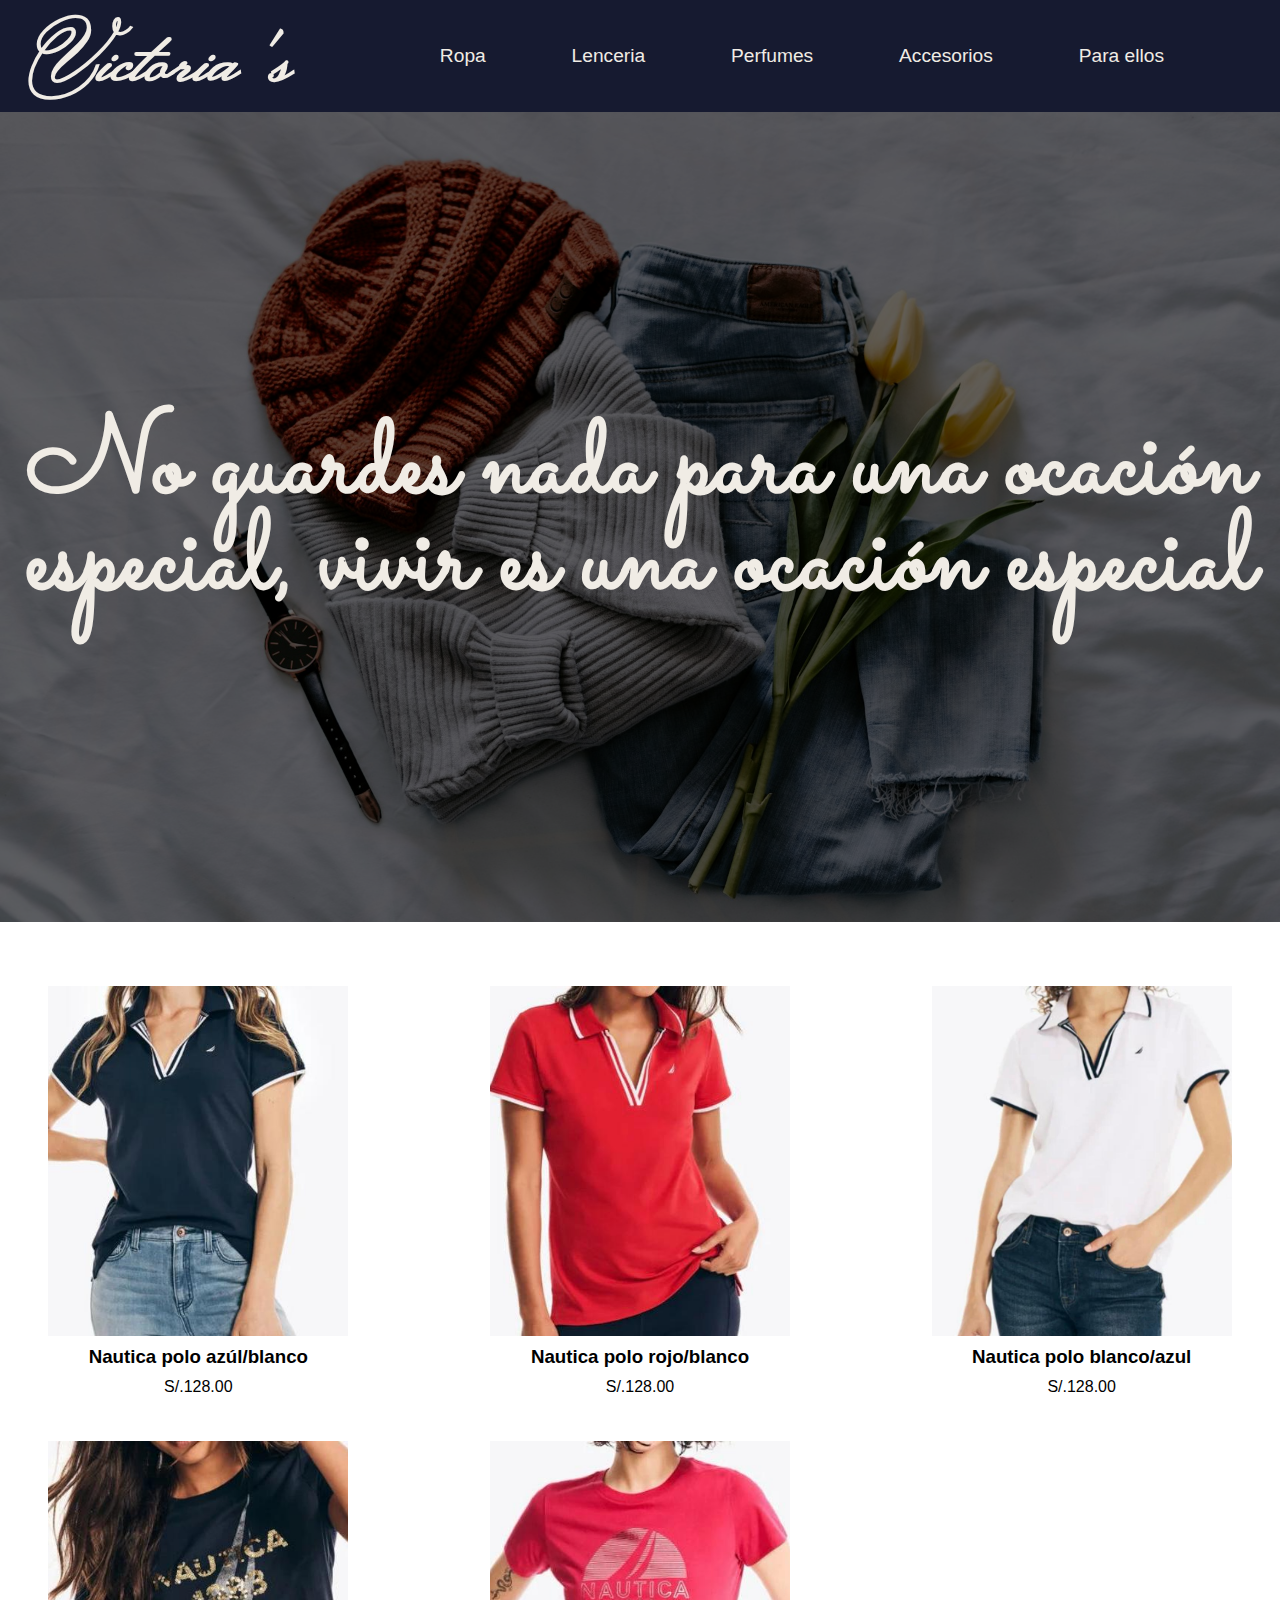
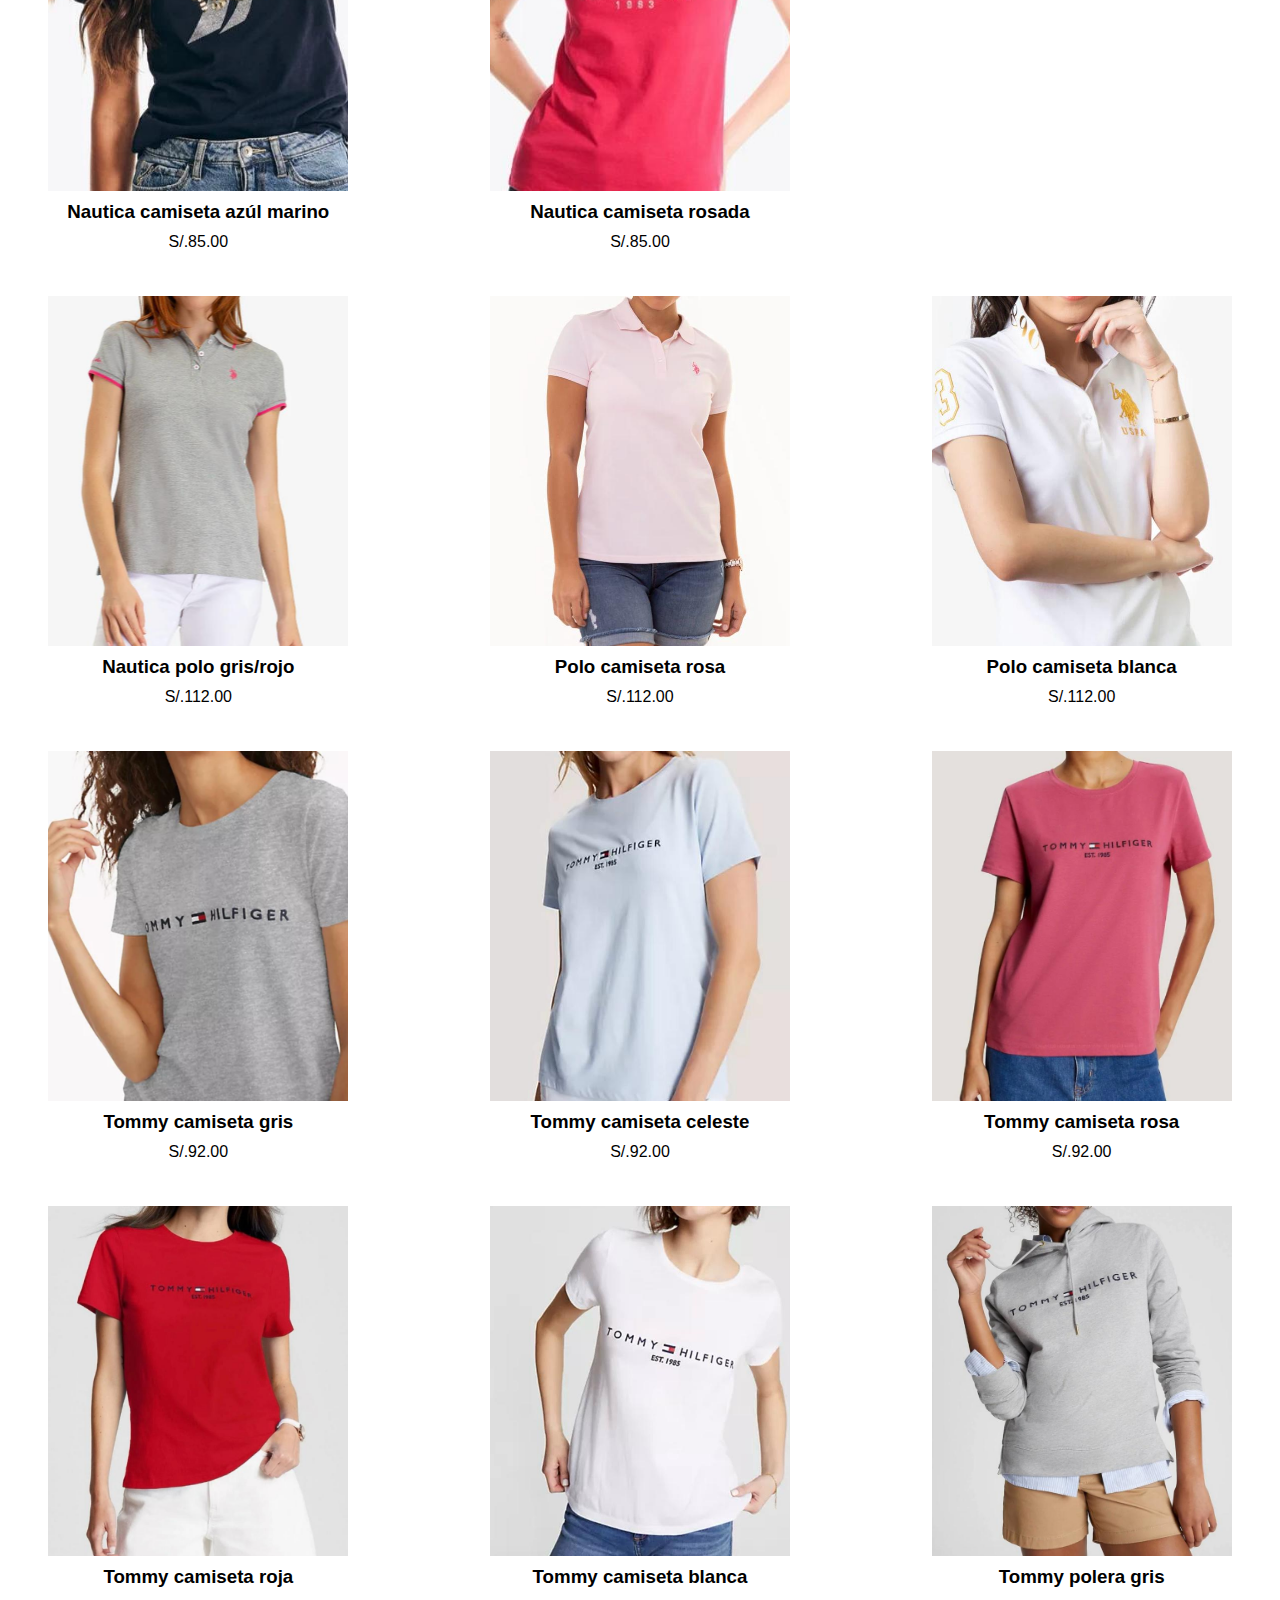
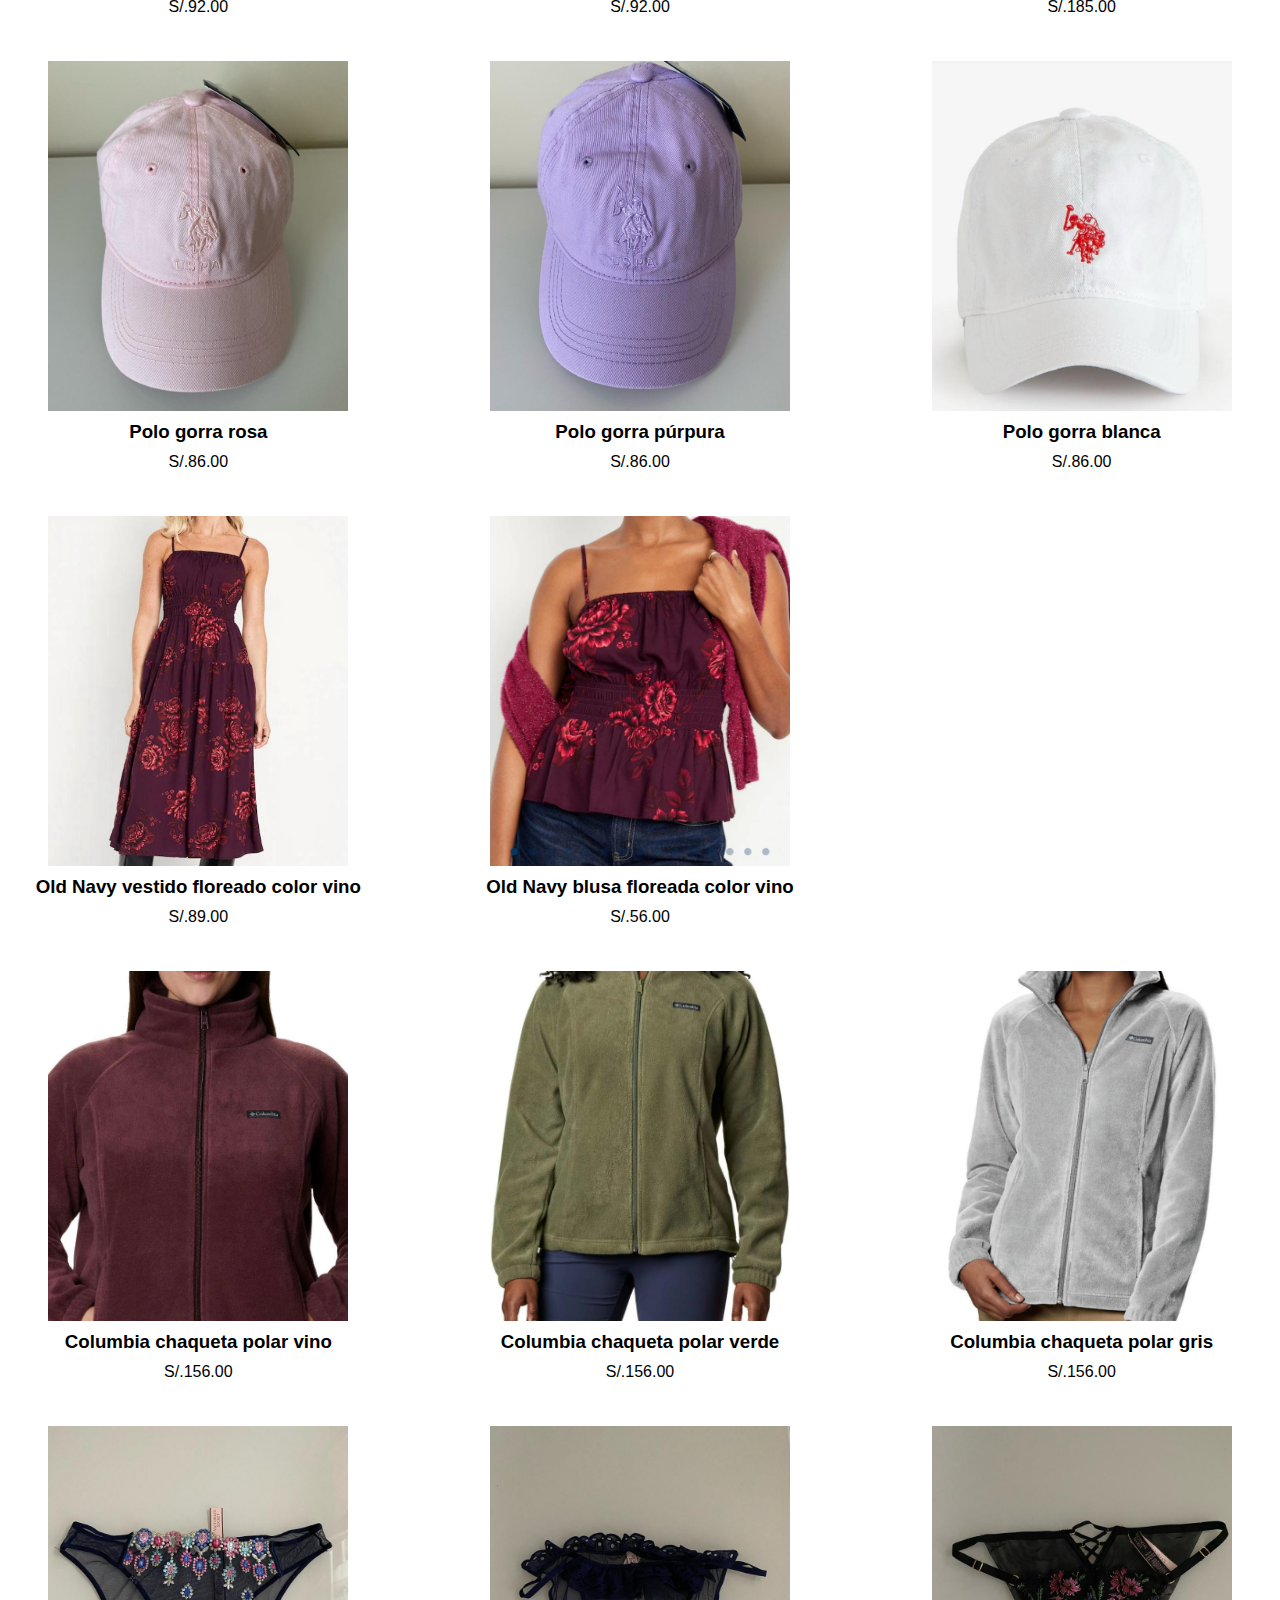
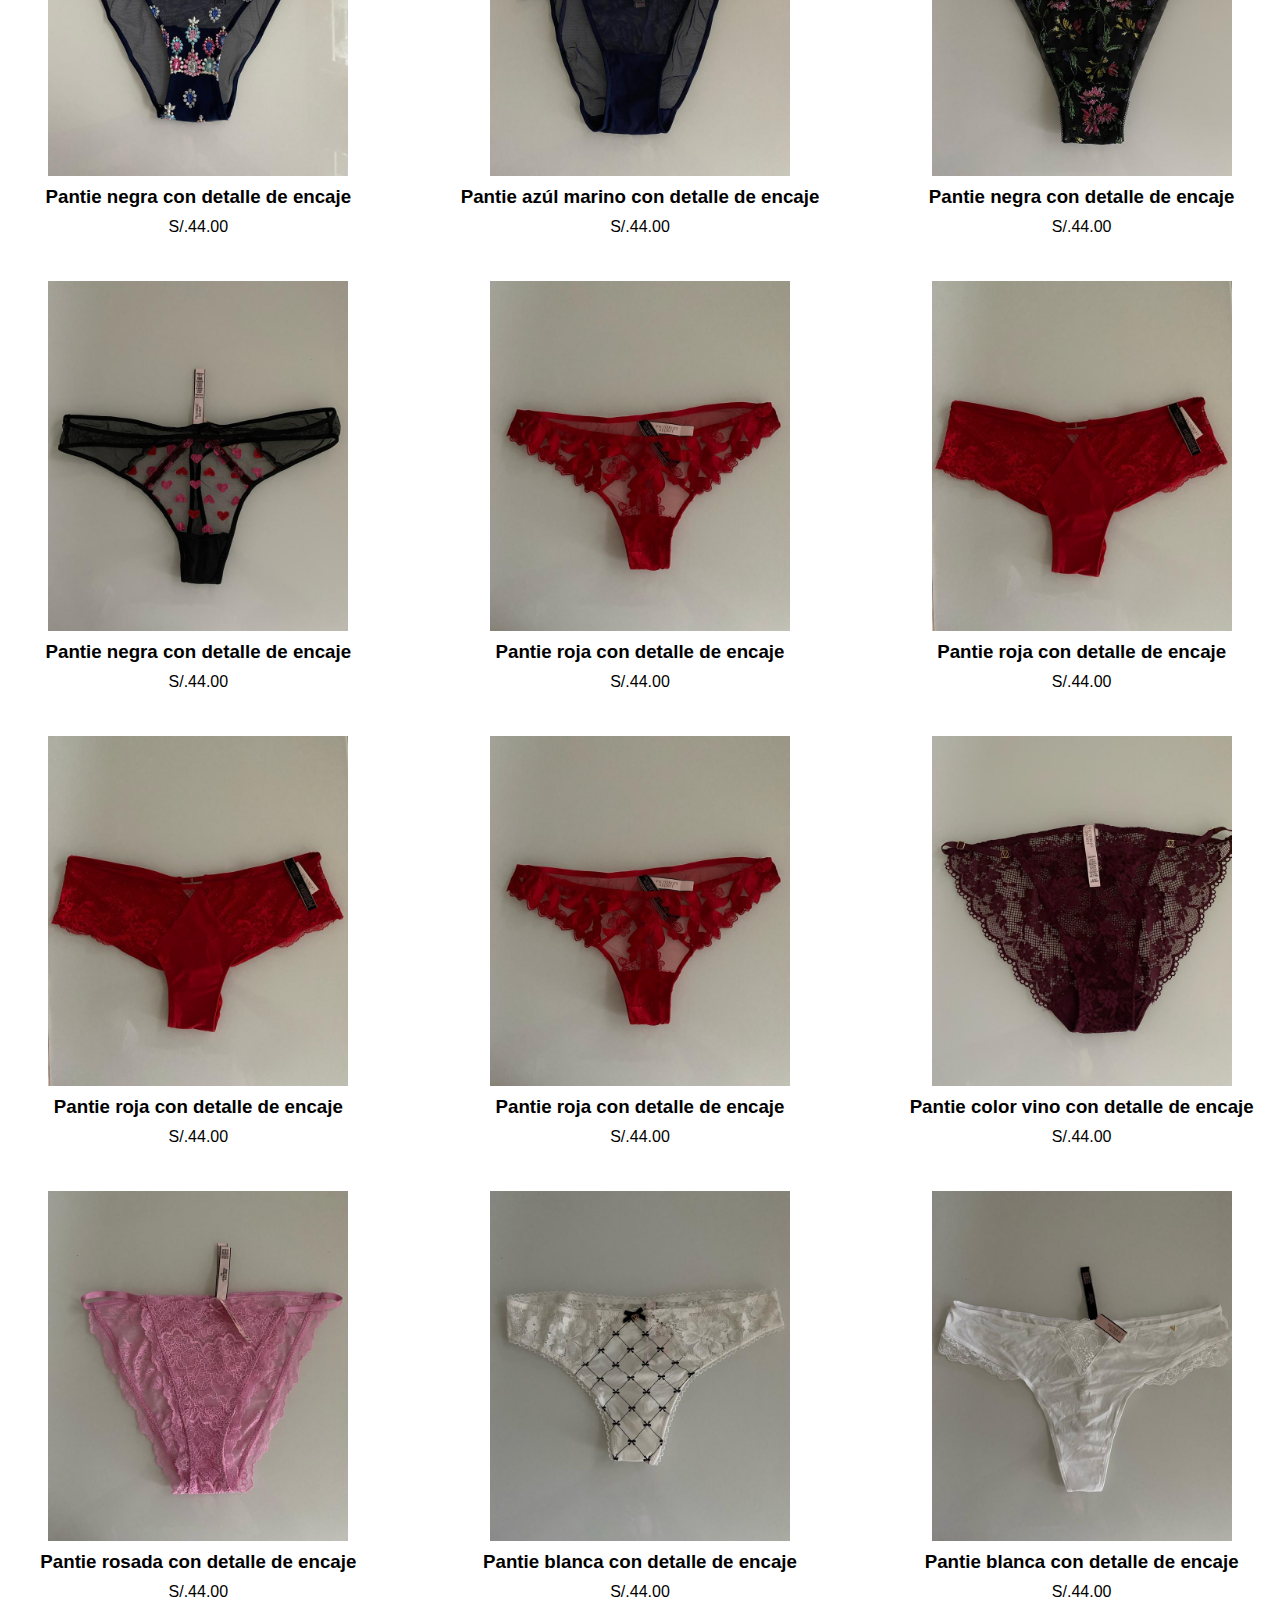
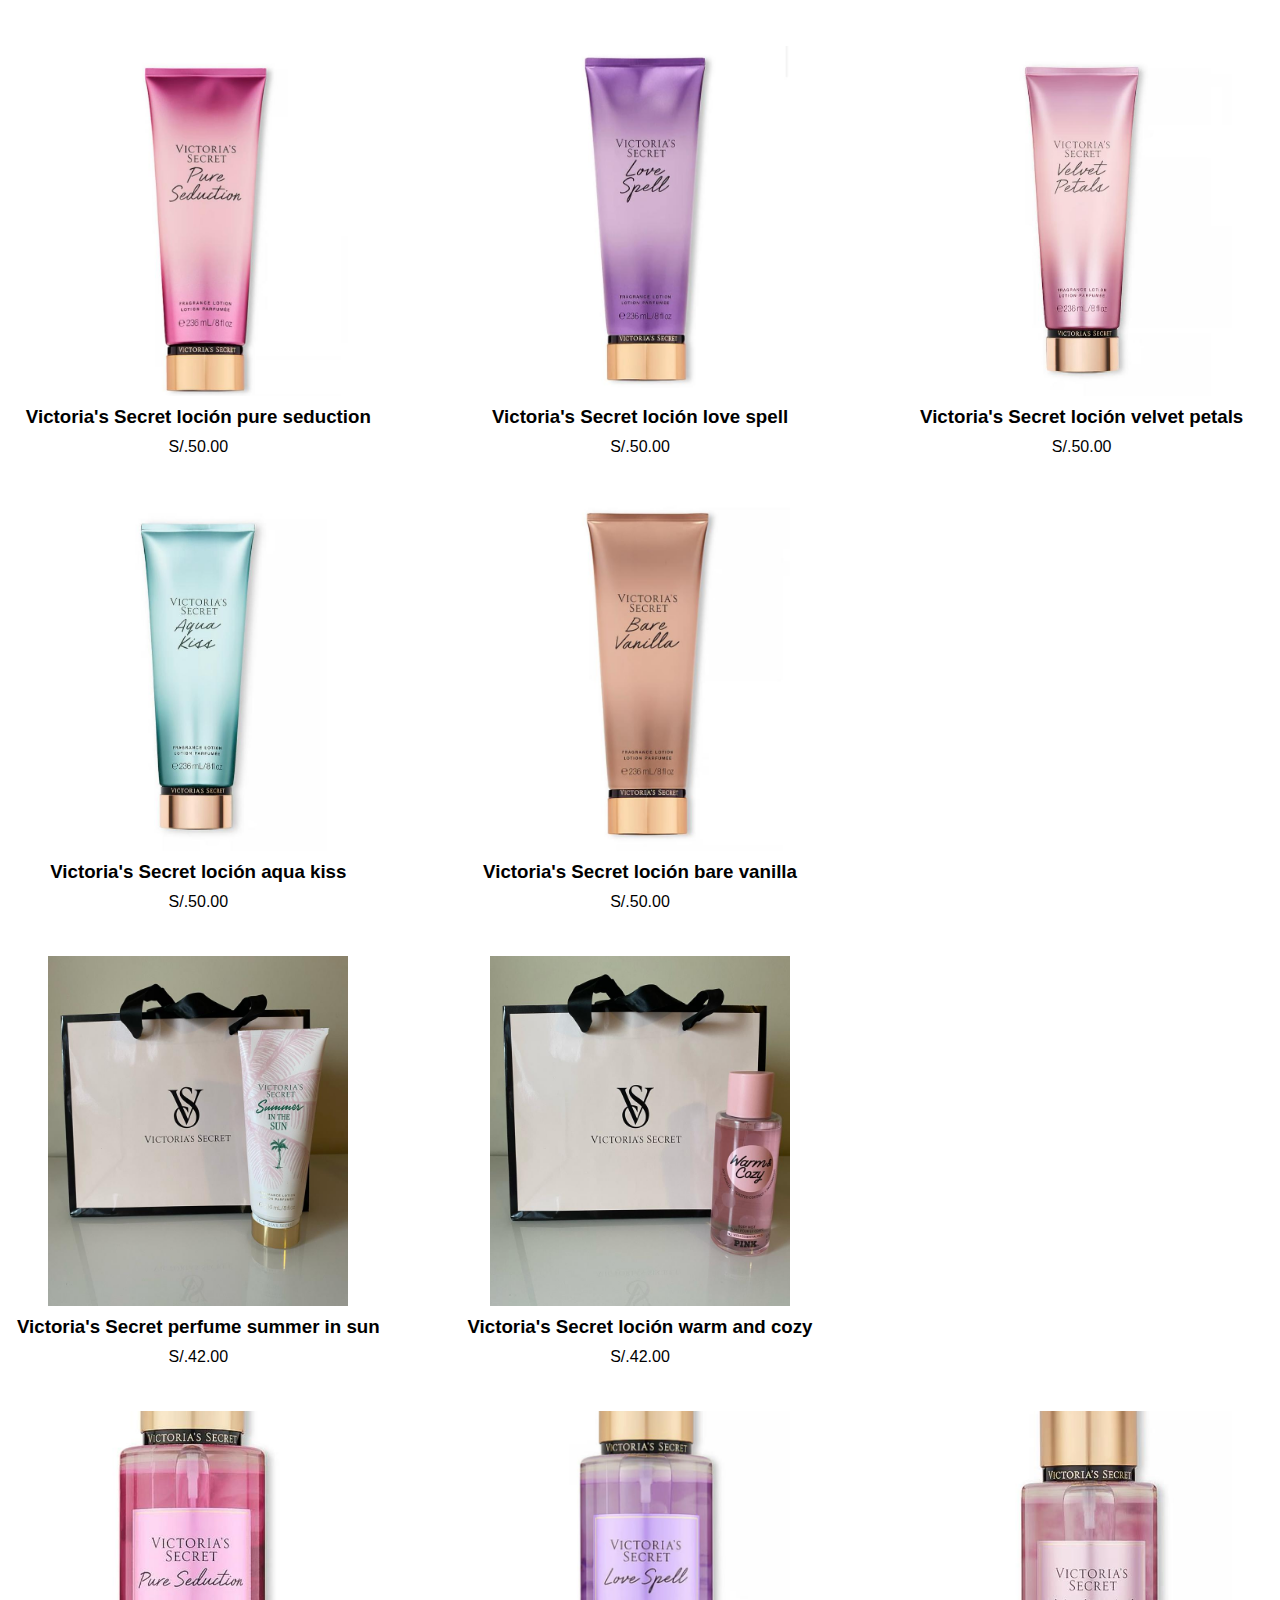
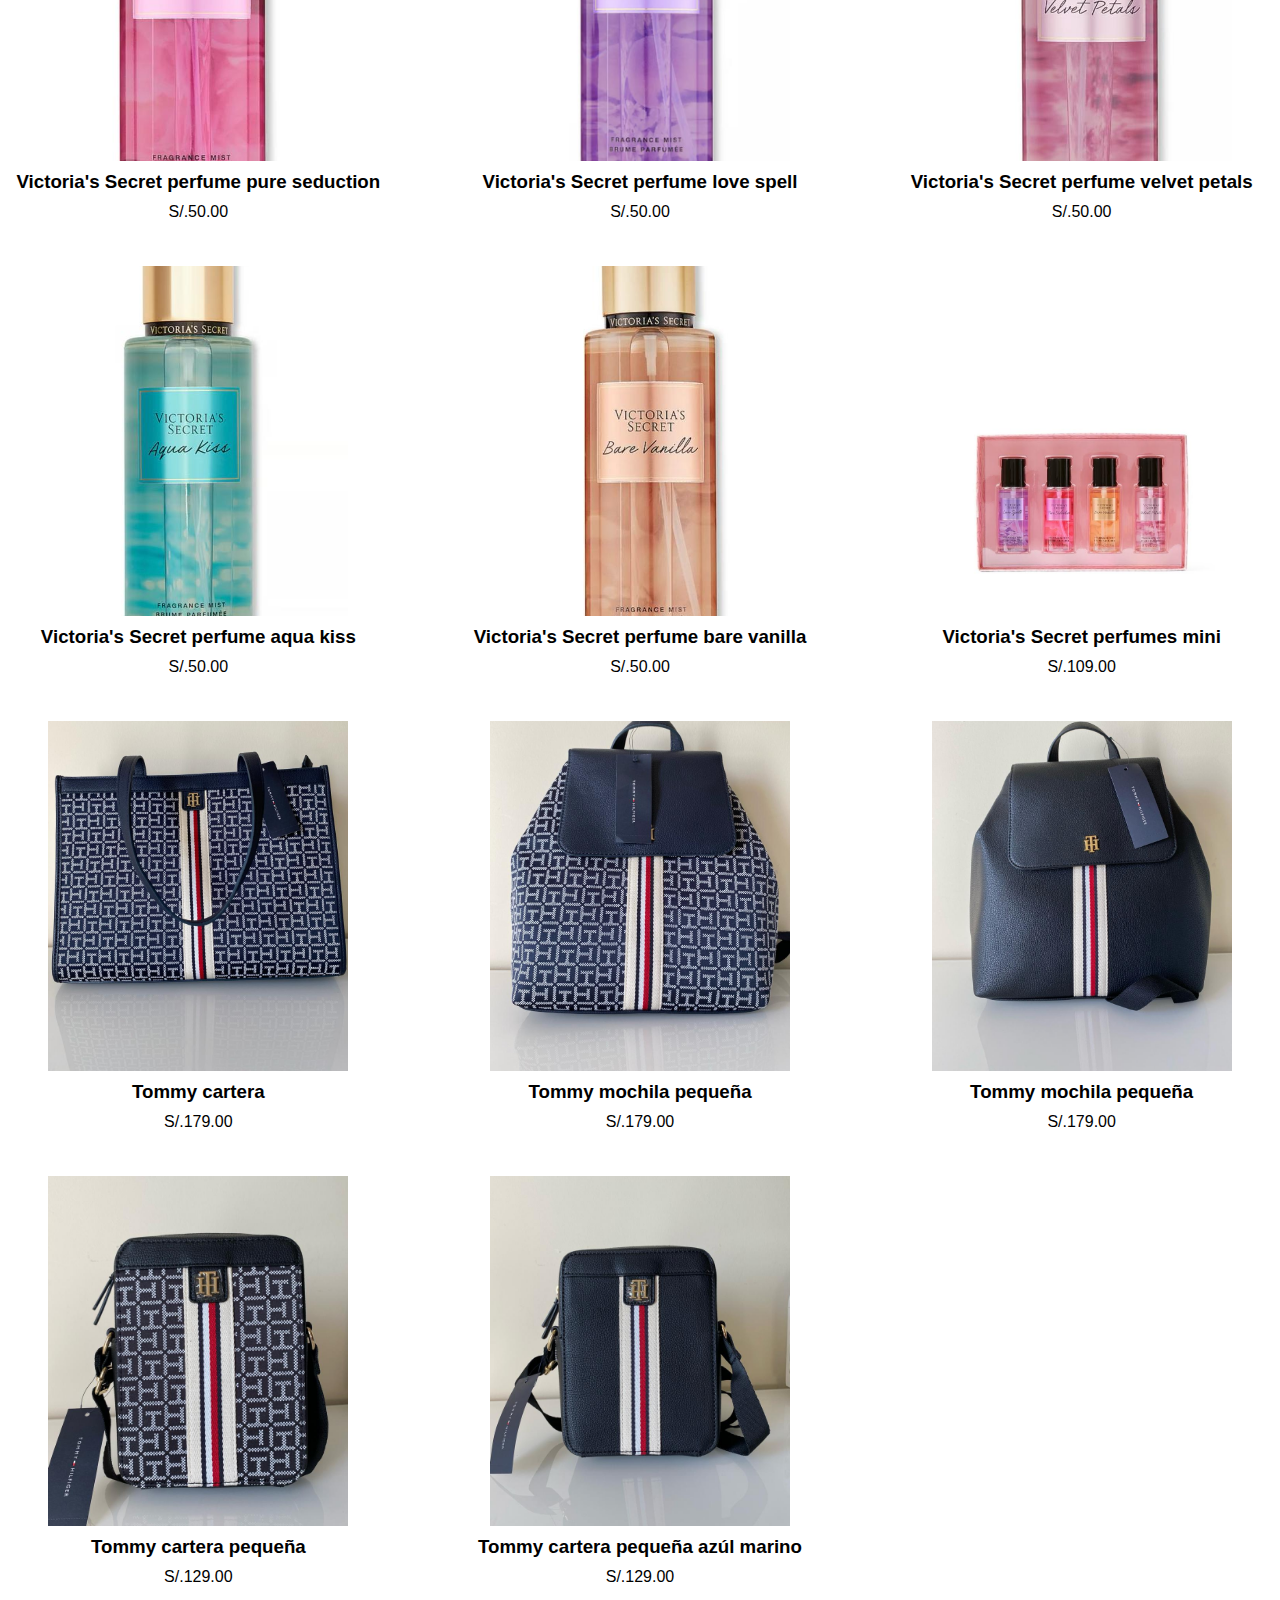
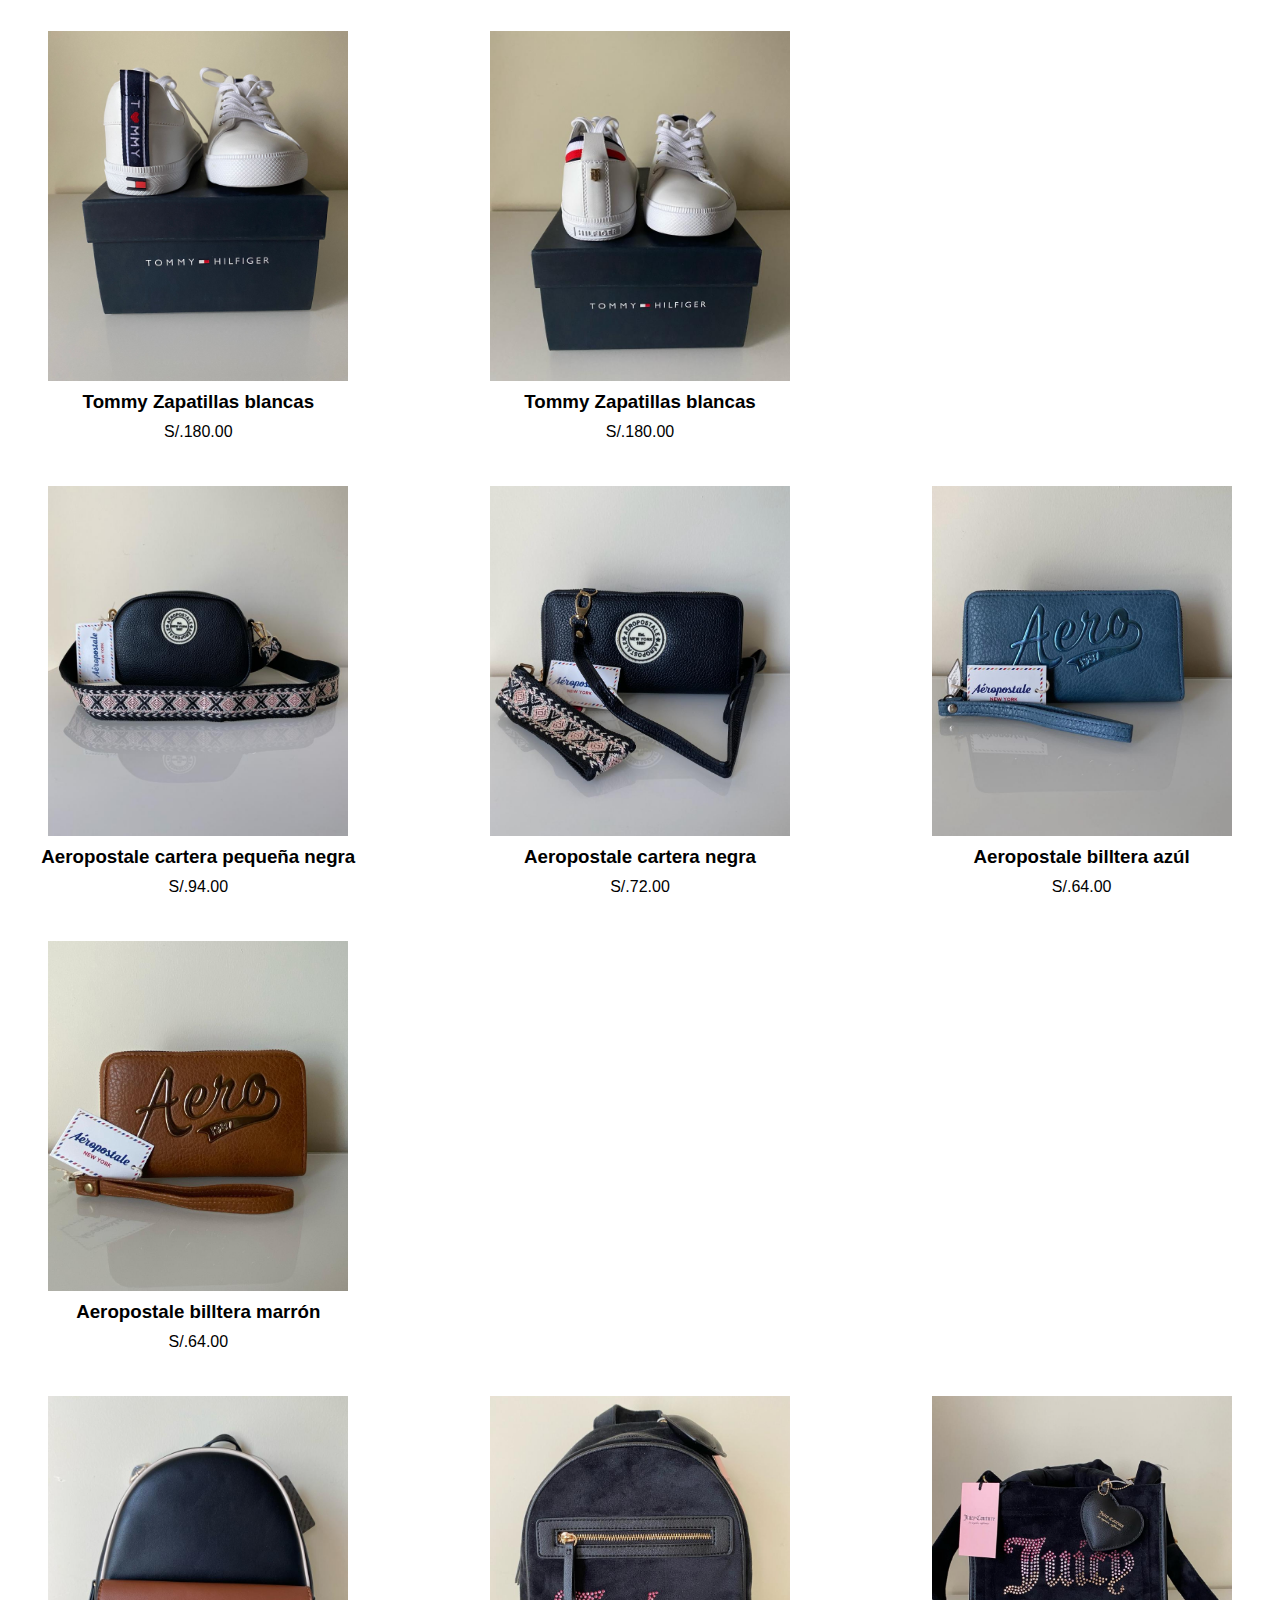
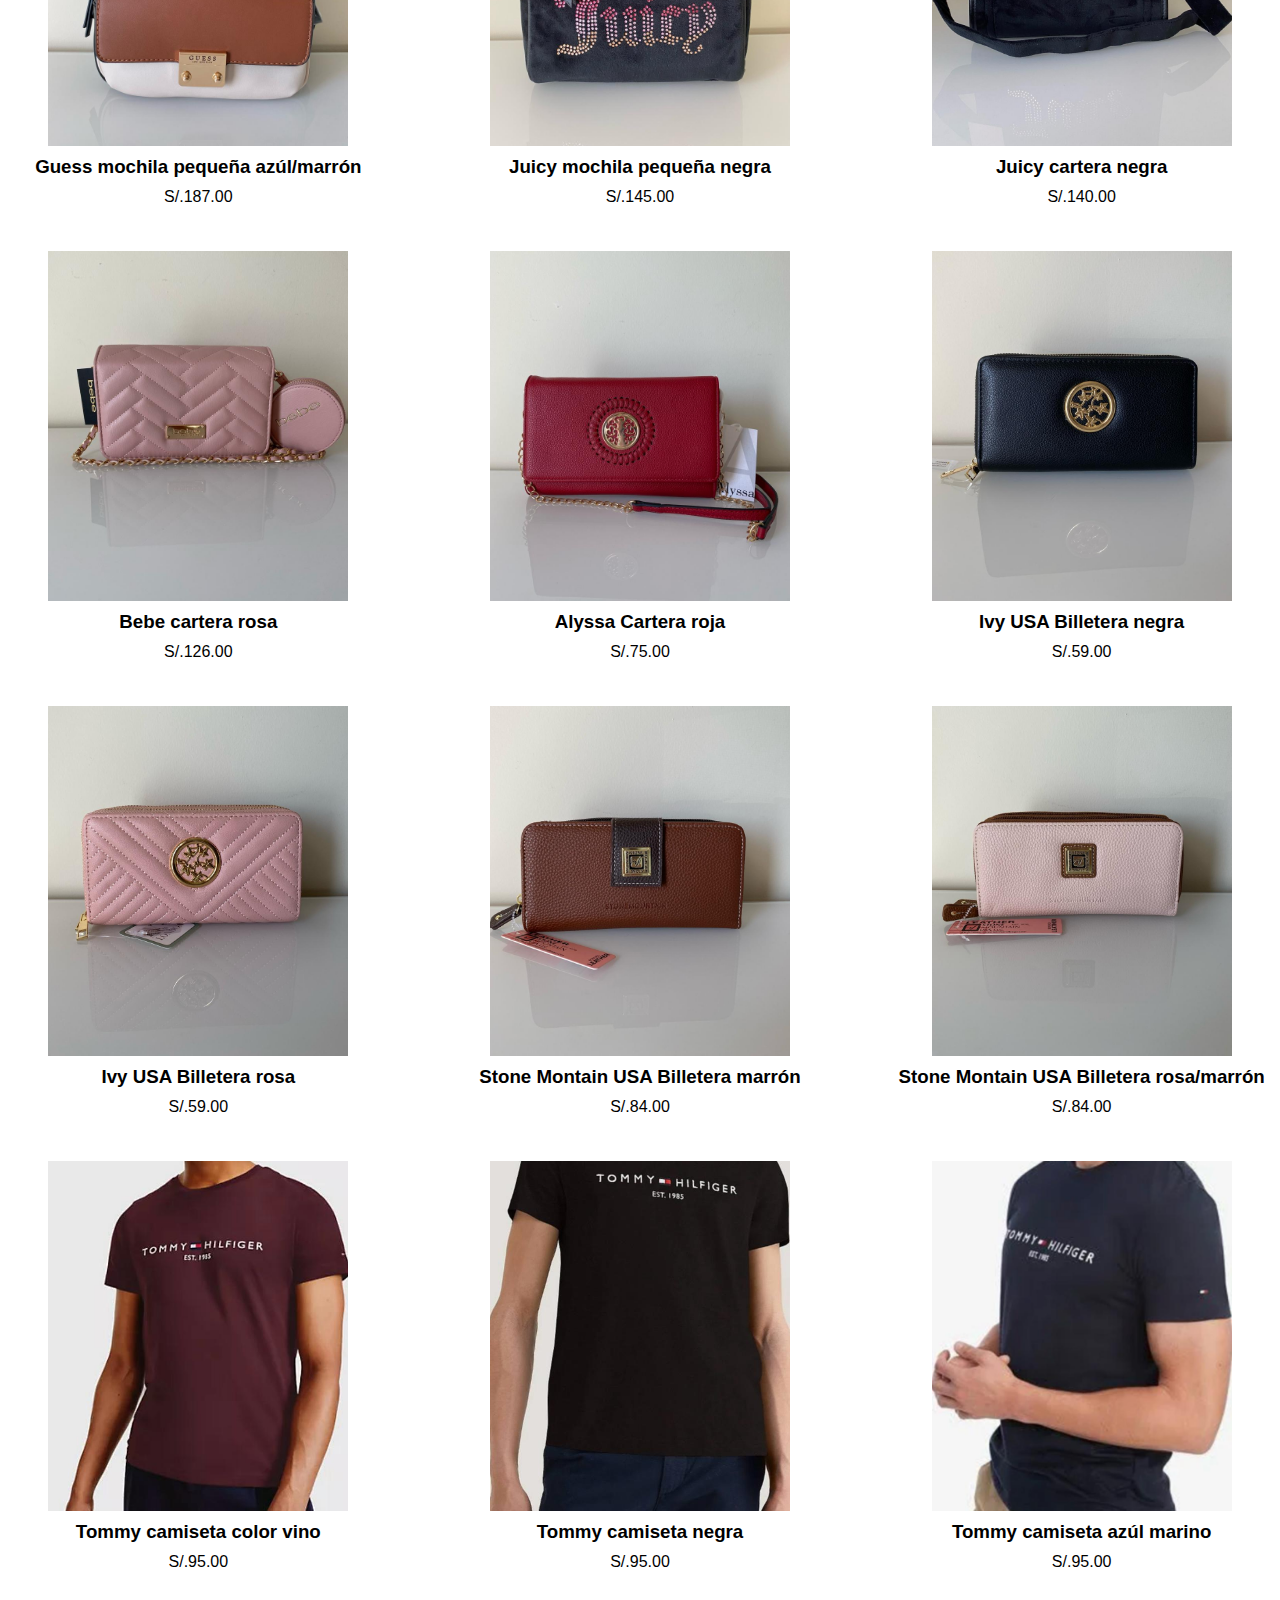
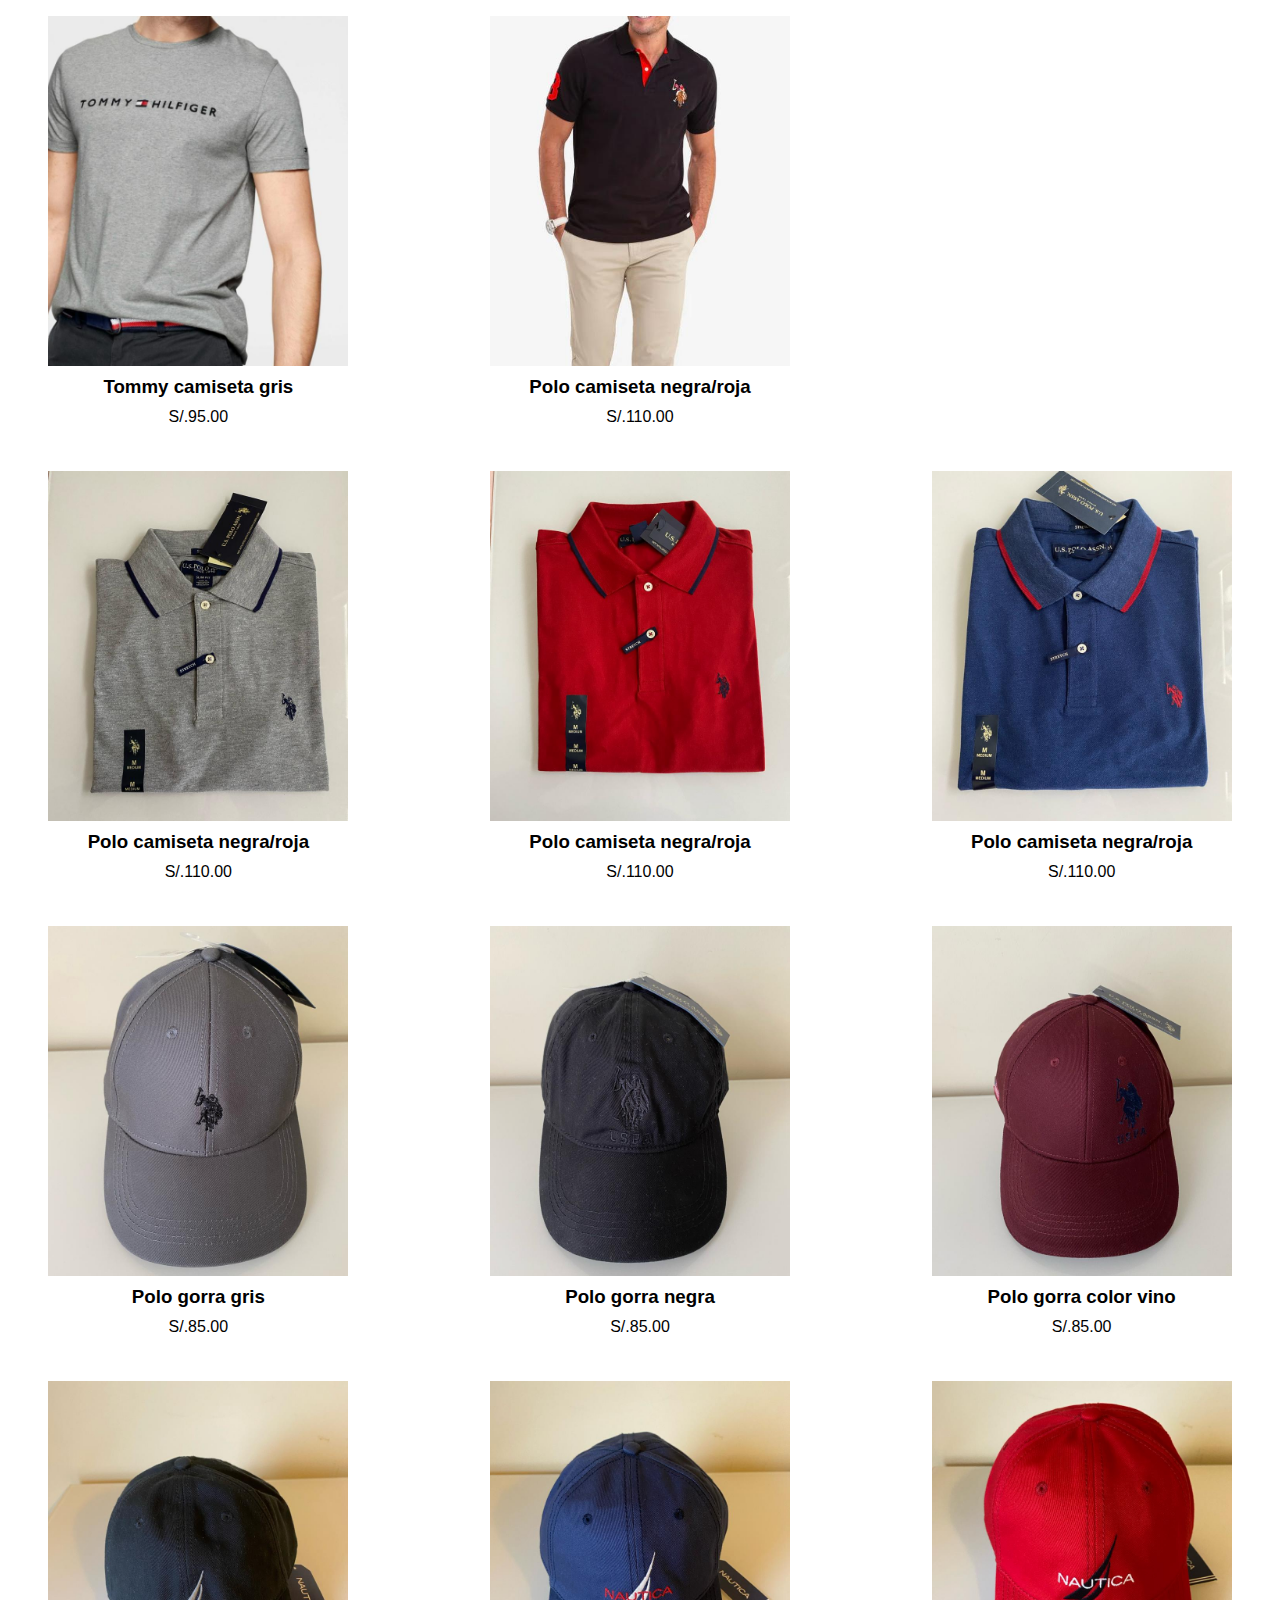
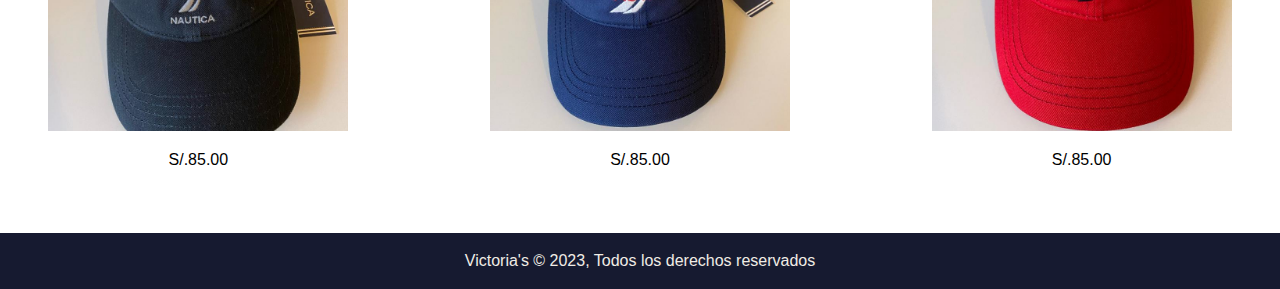
<file: index.html>
<!-- ropa -->
<!-- ropa interior -->
<!-- perfumes -->
<!-- accesorios -->
<!-- para ellos -->
<!DOCTYPE html>
<html lang="en">
<head>
    <meta charset="UTF-8">
    <meta name="viewport" content="width=device-width, initial-scale=1.0">
    <link rel="stylesheet" href="https://cdnjs.cloudflare.com/ajax/libs/font-awesome/4.7.0/css/font-awesome.min.css">
    <link rel="stylesheet" href="styles.css">
    <link rel="stylesheet" media="screen and (max-width: 768px)" href="mobile.css">
    <link rel="stylesheet" href="medium.css">
    <title>Victoria</title>
</head>
<body>
    <header>
        <nav class="nav-bar">
            <div class="nav-bar-logo">
                <h1 class="logo-text"><a href="index.html">Victoria's</a></h1>
            </div>
            <ul class="nav-bar-links" id="links">
                <li><a href="./ropa.html">Ropa</a></li>
                <li><a href="./ropa_interior.html">Lenceria</a></li>
                <li><a href="./perfumes.html">Perfumes</a></li>
                <li><a href="./accesorios.html">Accesorios</a></li>
                <li><a href="./para-ellos.html">Para ellos</a></li>
            </ul>
            <a href="javascript:void(0);" class="icon" onclick="myFunction()">
                <i class="fa fa-bars"></i>
            </a>
        </nav>
        
        <div class="hero hero-everything">
            <div class="content">            
                <h1 class="text-primary">No guardes nada para una ocación especial, vivir es una ocación especial</h1>
            </div>
        </div>
        <!-- <div class="hero-html">
            <h1 class="hero-text">This is my dummy text!</h1>
            <img class="hero-img" src="./img/everything.jpg" alt="">
        </div> -->
    </header>
    <div class="products">
        <div class="product-container">
            <img src="./img/nautica-blue-tshirt.jpeg" alt="">
            <h3 class="product-title">Nautica polo azúl/blanco</h3>
            <p class="product-price">S/.128.00</p>
        </div>
        <div class="product-container">
            <img src="./img/nautica-red-tshirt.jpeg" alt="">
            <h3 class="product-title">Nautica polo rojo/blanco</h3>
            <p class="product-price">S/.128.00</p>
        </div>
        <div class="product-container">
            <img src="./img/nautica-white-tshirt.jpeg" alt="">
            <h3 class="product-title">Nautica polo blanco/azul</h3>
            <p class="product-price">S/.128.00</p>
        </div>
        <div class="product-container">
            <img src="./img/nautica-darkblue-tshirt.jpeg" alt="">
            <h3 class="product-title">Nautica camiseta azúl marino</h3>
            <p class="product-price">S/.85.00</p>
        </div>
        <div class="product-container">
            <img src="./img/nautica-pink-tshirt.jpeg" alt="">
            <h3 class="product-title">Nautica camiseta rosada</h3>
            <p class="product-price">S/.85.00</p>
        </div>
        <div></div>
        <div class="product-container">
            <img src="./img/polo-gray-thsirt.jpeg" alt="">
            <h3 class="product-title">Nautica polo gris/rojo</h3>
            <p class="product-price">S/.112.00</p>
        </div>
        <div class="product-container">
            <img src="./img/polo-pink-thsirt.jpeg" alt="">
            <h3 class="product-title">Polo camiseta rosa</h3>
            <p class="product-price">S/.112.00</p>
        </div>
        <div class="product-container">
            <img src="./img/polo-white-thsirt.jpeg" alt="">
            <h3 class="product-title">Polo camiseta blanca</h3>
            <p class="product-price">S/.112.00</p>
        </div>
        <div class="product-container">
            <img src="./img/tommy-gray-tshirt.jpeg" alt="">
            <h3 class="product-title">Tommy camiseta gris</h3>
            <p class="product-price">S/.92.00</p>
        </div>
        <div class="product-container">
            <img src="./img/tommy-lightblue-tshirt.jpeg" alt="">
            <h3 class="product-title">Tommy camiseta celeste</h3>
            <p class="product-price">S/.92.00</p>
        </div>
        <div class="product-container">
            <img src="./img/tommy-pink-tshirt.jpeg" alt="">
            <h3 class="product-title">Tommy camiseta rosa</h3>
            <p class="product-price">S/.92.00</p>
        </div>
        <div class="product-container">
            <img src="./img/tommy-red-tshirt.jpeg" alt="">
            <h3 class="product-title">Tommy camiseta roja</h3>
            <p class="product-price">S/.92.00</p>
        </div>
        <div class="product-container">
            <img src="./img/tommy-white-tshirt.jpeg" alt="">
            <h3 class="product-title">Tommy camiseta blanca</h3>
            <p class="product-price">S/.92.00</p>
        </div>
        <div class="product-container">
            <img src="./img/tommy-gray-hoddie.jpeg" alt="">
            <h3 class="product-title">Tommy polera gris</h3>
            <p class="product-price">S/.185.00</p>
        </div>
        <div class="product-container">
            <img src="./img/polo-pink-hat.jpeg" alt="">
            <h3 class="product-title">Polo gorra rosa</h3>
            <p class="product-price">S/.86.00</p>
        </div>
        <div class="product-container">
            <img src="./img/polo-purple-hat.jpeg" alt="">
            <h3 class="product-title">Polo gorra púrpura</h3>
            <p class="product-price">S/.86.00</p>
        </div>
        <div class="product-container">
            <img src="./img/polo-white-hat.jpeg" alt="">
            <h3 class="product-title">Polo gorra blanca</h3>
            <p class="product-price">S/.86.00</p>
        </div>
        <div class="product-container">
            <img src="./img/oldnavy-red-dress.jpeg" alt="">
            <h3 class="product-title">Old Navy vestido floreado color vino</h3>
            <p class="product-price">S/.89.00</p>
        </div>
        <div class="product-container">
            <img src="./img/oldnavy-red-blouse.jpeg" alt="">
            <h3 class="product-title">Old Navy blusa floreada color vino</h3>
            <p class="product-price">S/.56.00</p>
        </div>
        <div></div>
        <div class="product-container">
            <img src="./img/columbia-bergendi-jacket.jpeg" alt="">
            <h3 class="product-title">Columbia chaqueta polar vino</h3>
            <p class="product-price">S/.156.00</p>
        </div>
        <div class="product-container">
            <img src="./img/columbia-green-jacket.jpeg" alt="">
            <h3 class="product-title">Columbia chaqueta polar verde</h3>
            <p class="product-price">S/.156.00</p>
        </div>
        <div class="product-container">
            <img src="./img/columbia-grey-jacket.jpeg" alt="">
            <h3 class="product-title">Columbia chaqueta polar gris</h3>
            <p class="product-price">S/.156.00</p>
        </div>
        <div class="product-container">
            <img src="./img/vs-black-pantie-IV.jpeg" alt="">
            <h3 class="product-title">Pantie negra con detalle de encaje</h3>
            <p class="product-price">S/.44.00</p>
        </div>
        <div class="product-container">
            <img src="./img/vs-black-pantie-I.jpeg" alt="">
            <h3 class="product-title">Pantie azúl marino con detalle de encaje</h3>
            <p class="product-price">S/.44.00</p>
        </div>
        <div class="product-container">
            <img src="./img/vs-black-pantie-II.jpeg" alt="">
            <h3 class="product-title">Pantie negra con detalle de encaje</h3>
            <p class="product-price">S/.44.00</p>
        </div>
        <div class="product-container">
            <img src="./img/vs-black-pantie-III.jpeg" alt="">
            <h3 class="product-title">Pantie negra con detalle de encaje</h3>
            <p class="product-price">S/.44.00</p>
        </div>
        <div class="product-container">
            <img src="./img/vs-red-pantie-I.jpeg" alt="">
            <h3 class="product-title">Pantie roja con detalle de encaje</h3>
            <p class="product-price">S/.44.00</p>
        </div>
        <div class="product-container">
            <img src="./img/vs-red-pantie-II.jpeg" alt="">
            <h3 class="product-title">Pantie roja con detalle de encaje</h3>
            <p class="product-price">S/.44.00</p>
        </div>
        <div class="product-container">
            <img src="./img/vs-red-pantie-III.jpeg" alt="">
            <h3 class="product-title">Pantie roja con detalle de encaje</h3>
            <p class="product-price">S/.44.00</p>
        </div>
        <div class="product-container">
            <img src="./img/vs-red-pantie-IV.jpeg" alt="">
            <h3 class="product-title">Pantie roja con detalle de encaje</h3>
            <p class="product-price">S/.44.00</p>
        </div>
        <div class="product-container">
            <img src="./img/vs-red-pantie-V.jpeg" alt="">
            <h3 class="product-title">Pantie color vino con detalle de encaje</h3>
            <p class="product-price">S/.44.00</p>
        </div>
        <div class="product-container">
            <img src="./img/vs-pink-pantie-I.jpeg" alt="">
            <h3 class="product-title">Pantie rosada con detalle de encaje</h3>
            <p class="product-price">S/.44.00</p>
        </div>
        <div class="product-container">
            <img src="./img/vs-white-pantie-II.jpeg" alt="">
            <h3 class="product-title">Pantie blanca con detalle de encaje</h3>
            <p class="product-price">S/.44.00</p>
        </div>
        <div class="product-container">
            <img src="./img/vs-white-pantie.jpeg" alt="">
            <h3 class="product-title">Pantie blanca con detalle de encaje</h3>
            <p class="product-price">S/.44.00</p>
        </div>
        <div class="product-container">
            <img src="./img/vs-pureseduction-lotion.jpeg" alt="">
            <h3 class="product-title">Victoria's Secret loción pure seduction</h3>
            <p class="product-price">S/.50.00</p>
        </div>
        <div class="product-container">
            <img src="./img/vs-lovespell-lotion.jpeg" alt="">
            <h3 class="product-title">Victoria's Secret loción love spell</h3>
            <p class="product-price">S/.50.00</p>
        </div>
        <div class="product-container">
            <img src="./img/vs-velvetpetals-lotion.jpeg" alt="">
            <h3 class="product-title">Victoria's Secret loción velvet petals</h3>
            <p class="product-price">S/.50.00</p>
        </div>
        <div class="product-container">
            <img src="./img/vs-aquakiss-lotion.jpeg" alt="">
            <h3 class="product-title">Victoria's Secret loción aqua kiss</h3>
            <p class="product-price">S/.50.00</p>
        </div>
        <div class="product-container">
            <img src="./img/vs-vanilla-lotion.jpeg" alt="">
            <h3 class="product-title">Victoria's Secret loción bare vanilla</h3>
            <p class="product-price">S/.50.00</p>
        </div>
        <div></div>
        <div class="product-container">
            <img src="./img/vs-summer-perfume.jpeg" alt="">
            <h3 class="product-title">Victoria's Secret perfume summer in sun</h3>
            <p class="product-price">S/.42.00</p>
        </div>
        <div class="product-container">
            <img src="./img/vs-warmandcozy-perfume.jpeg" alt="">
            <h3 class="product-title">Victoria's Secret loción warm and cozy</h3>
            <p class="product-price">S/.42.00</p>
        </div>
        <div></div>
        <div class="product-container">
            <img src="./img/vs-pureseduction-perfume.jpeg" alt="">
            <h3 class="product-title">Victoria's Secret perfume pure seduction</h3>
            <p class="product-price">S/.50.00</p>
        </div>
        <div class="product-container">
            <img src="./img/vs-lovespell-perfume.jpeg" alt="">
            <h3 class="product-title">Victoria's Secret perfume love spell</h3>
            <p class="product-price">S/.50.00</p>
        </div>
        <div class="product-container">
            <img src="./img/vs-velvetpetals-perfume.jpeg" alt="">
            <h3 class="product-title">Victoria's Secret perfume velvet petals</h3>
            <p class="product-price">S/.50.00</p>
        </div>
        <div class="product-container">
            <img src="./img/vs-aquakiss-perfume.jpeg" alt="">
            <h3 class="product-title">Victoria's Secret perfume aqua kiss</h3>
            <p class="product-price">S/.50.00</p>
        </div>
        <div class="product-container">
            <img src="./img/vs-vanilla-perfume.jpeg" alt="">
            <h3 class="product-title">Victoria's Secret perfume bare vanilla</h3>
            <p class="product-price">S/.50.00</p>
        </div>
        <div class="product-container">
            <img src="./img/vs-mini-lotions.jpeg" alt="">
            <h3 class="product-title">Victoria's Secret perfumes mini</h3>
            <p class="product-price">S/.109.00</p>
        </div>

        <div class="product-container">
            <img src="./img/tommy-bluewhite-bag.jpeg" alt="">
            <h3 class="product-title">Tommy cartera</h3>
            <p class="product-price">S/.179.00</p>
        </div>
        <div class="product-container">
            <img src="./img/tommy-bluewhite-bagpack.jpeg" alt="">
            <h3 class="product-title">Tommy mochila pequeña</h3>
            <p class="product-price">S/.179.00</p>
        </div>
        <div class="product-container">
            <img src="./img/tommy-darkblue-bagpack.jpeg" alt="">
            <h3 class="product-title">Tommy mochila pequeña</h3>
            <p class="product-price">S/.179.00</p>
        </div>
        <div class="product-container">
            <img src="./img/tommy-bluewhite-minibag.jpeg" alt="">
            <h3 class="product-title">Tommy cartera pequeña</h3>
            <p class="product-price">S/.129.00</p>
        </div>
        <div class="product-container">
            <img src="./img/tommy-darkblue-minibag.jpeg" alt="">
            <h3 class="product-title">Tommy cartera pequeña azúl marino</h3>
            <p class="product-price">S/.129.00</p>
        </div>
        <div></div>
        <div class="product-container">
            <img src="./img/tommy-white-shoes-I.jpeg" alt="">
            <h3 class="product-title">Tommy Zapatillas blancas</h3>
            <p class="product-price">S/.180.00</p>
        </div>
        <div class="product-container">
            <img src="./img/tommy-white-shoes-II.jpeg" alt="">
            <h3 class="product-title">Tommy Zapatillas blancas</h3>
            <p class="product-price">S/.180.00</p>
        </div>
        <div></div>
        <div class="product-container">
            <img src="./img/aeropostale-black-miniwallet.jpeg" alt="">
            <h3 class="product-title">Aeropostale cartera pequeña negra</h3>
            <p class="product-price">S/.94.00</p>
        </div>
        <div class="product-container">
            <img src="./img/aeropostale-black-wallet.jpeg" alt="">
            <h3 class="product-title">Aeropostale cartera negra</h3>
            <p class="product-price">S/.72.00</p>
        </div>
        <div class="product-container">
            <img src="./img/aeropostale-blue-wallet.jpeg" alt="">
            <h3 class="product-title">Aeropostale billtera azúl</h3>
            <p class="product-price">S/.64.00</p>
        </div>
        <div class="product-container">
            <img src="./img/aeropostale-brown-wallet.jpeg" alt="">
            <h3 class="product-title">Aeropostale billtera marrón</h3>
            <p class="product-price">S/.64.00</p>
        </div>
        <div></div>
        <div></div>
        <div class="product-container">
            <img src="./img/guess-white-blue-bagpack.jpeg" alt="">
            <h3 class="product-title">Guess mochila pequeña azúl/marrón</h3>
            <p class="product-price">S/.187.00</p>
        </div>
        <div class="product-container">
            <img src="./img/juicy-black-bagpack.jpeg" alt="">
            <h3 class="product-title">Juicy mochila pequeña negra</h3>
            <p class="product-price">S/.145.00</p>
        </div>
        <div class="product-container">
            <img src="./img/juicy-black-bag.jpeg" alt="">
            <h3 class="product-title">Juicy cartera negra</h3>
            <p class="product-price">S/.140.00</p>
        </div>
        <div class="product-container">
            <img src="./img/bebe-pink-wallet.jpeg" alt="">
            <h3 class="product-title">Bebe cartera rosa</h3>
            <p class="product-price">S/.126.00</p>
        </div>
        <div class="product-container">
            <img src="./img/noname-red-wallet.jpeg" alt="">
            <h3 class="product-title">Alyssa Cartera roja</h3>
            <p class="product-price">S/.75.00</p>
        </div>
        <div class="product-container">
            <img src="./img/noname-black-wallet.jpeg" alt="">
            <h3 class="product-title">Ivy USA Billetera negra</h3>
            <p class="product-price">S/.59.00</p>
        </div>
        <div class="product-container">
            <img src="./img/noname-pink-wallet.jpeg" alt="">
            <h3 class="product-title">Ivy USA Billetera rosa</h3>
            <p class="product-price">S/.59.00</p>
        </div>
        <div class="product-container">
            <img src="./img/noname-brown-wallet.jpeg" alt="">
            <h3 class="product-title">Stone Montain USA Billetera marrón</h3>
            <p class="product-price">S/.84.00</p>
        </div>
        <div class="product-container">
            <img src="./img/noname-pink-brown-wallet.jpeg" alt="">
            <h3 class="product-title">Stone Montain USA Billetera rosa/marrón</h3>
            <p class="product-price">S/.84.00</p>
        </div>
        <div class="product-container">
            <img src="./img/tommy-bergendi-tshirt-men.jpeg" alt="">
            <h3 class="product-title">Tommy camiseta color vino</h3>
            <p class="product-price">S/.95.00</p>
        </div>
        <div class="product-container">
            <img src="./img/tommy-black-tshirt-men.jpeg" alt="">
            <h3 class="product-title">Tommy camiseta negra</h3>
            <p class="product-price">S/.95.00</p>
        </div>
        <div class="product-container">
            <img src="./img/tommy-darkblue-tshirt-men.jpeg" alt="">
            <h3 class="product-title">Tommy camiseta azúl marino</h3>
            <p class="product-price">S/.95.00</p>
        </div>
        <div class="product-container">
            <img src="./img/tommy-grey-tshirt-men.jpeg" alt="">
            <h3 class="product-title">Tommy camiseta gris</h3>
            <p class="product-price">S/.95.00</p>
        </div>
        <div class="product-container">
            <img src="./img/polo-black-tshirt-men.jpeg" alt="">
            <h3 class="product-title">Polo camiseta negra/roja</h3>
            <p class="product-price">S/.110.00</p>
        </div>
        <div></div>
        <div class="product-container">
            <img src="./img/polo-gray-thsirt-men.jpeg" alt="">
            <h3 class="product-title">Polo camiseta negra/roja</h3>
            <p class="product-price">S/.110.00</p>
        </div>
        <div class="product-container">
            <img src="./img/polo-red-tshirt-men.jpeg" alt="">
            <h3 class="product-title">Polo camiseta negra/roja</h3>
            <p class="product-price">S/.110.00</p>
        </div>
        <div class="product-container">
            <img src="./img/polo-blue-thsirt-men.jpeg" alt="">
            <h3 class="product-title">Polo camiseta negra/roja</h3>
            <p class="product-price">S/.110.00</p>
        </div>
        <div class="product-container">
            <img src="./img/polo-gray-hat.jpeg" alt="">
            <h3 class="product-title">Polo gorra gris</h3>
            <p class="product-price">S/.85.00</p>
        </div>
        <div class="product-container">
            <img src="./img/polo-black-hat.jpeg" alt="">
            <h3 class="product-title">Polo gorra negra</h3>
            <p class="product-price">S/.85.00</p>
        </div>
        <div class="product-container">
            <img src="./img/polo-darkred-hat.jpeg" alt="">
            <h3 class="product-title">Polo gorra color vino</h3>
            <p class="product-price">S/.85.00</p>
        </div>
        <div class="product-container">
            <img src="./img/nautica-black-hat-men.jpeg" alt="">
            <h3 class="product-title"></h3>
            <p class="product-price">S/.85.00</p>
        </div>
        <div class="product-container">
            <img src="./img/nautica-blue-hat-men.jpeg" alt="">
            <h3 class="product-title"></h3>
            <p class="product-price">S/.85.00</p>
        </div>
        <div class="product-container">
            <img src="./img/nautica-red-hat-men.jpeg" alt="">
            <h3 class="product-title"></h3>
            <p class="product-price">S/.85.00</p>
        </div>
    </div>
    <footer class="main-footer">
        <p class="main-footer-text">Victoria's &copy; 2023, Todos los derechos reservados</p>
    </footer>
    <script>
        function myFunction() {
            var x = document.getElementById("links");
            console.log(x.style.display);
            if (x.style.display === "flex") {
                x.style.display = "none";
            } else {
                x.style.display = "flex";
            }
        }
    </script>
</body>
</html>
</file>
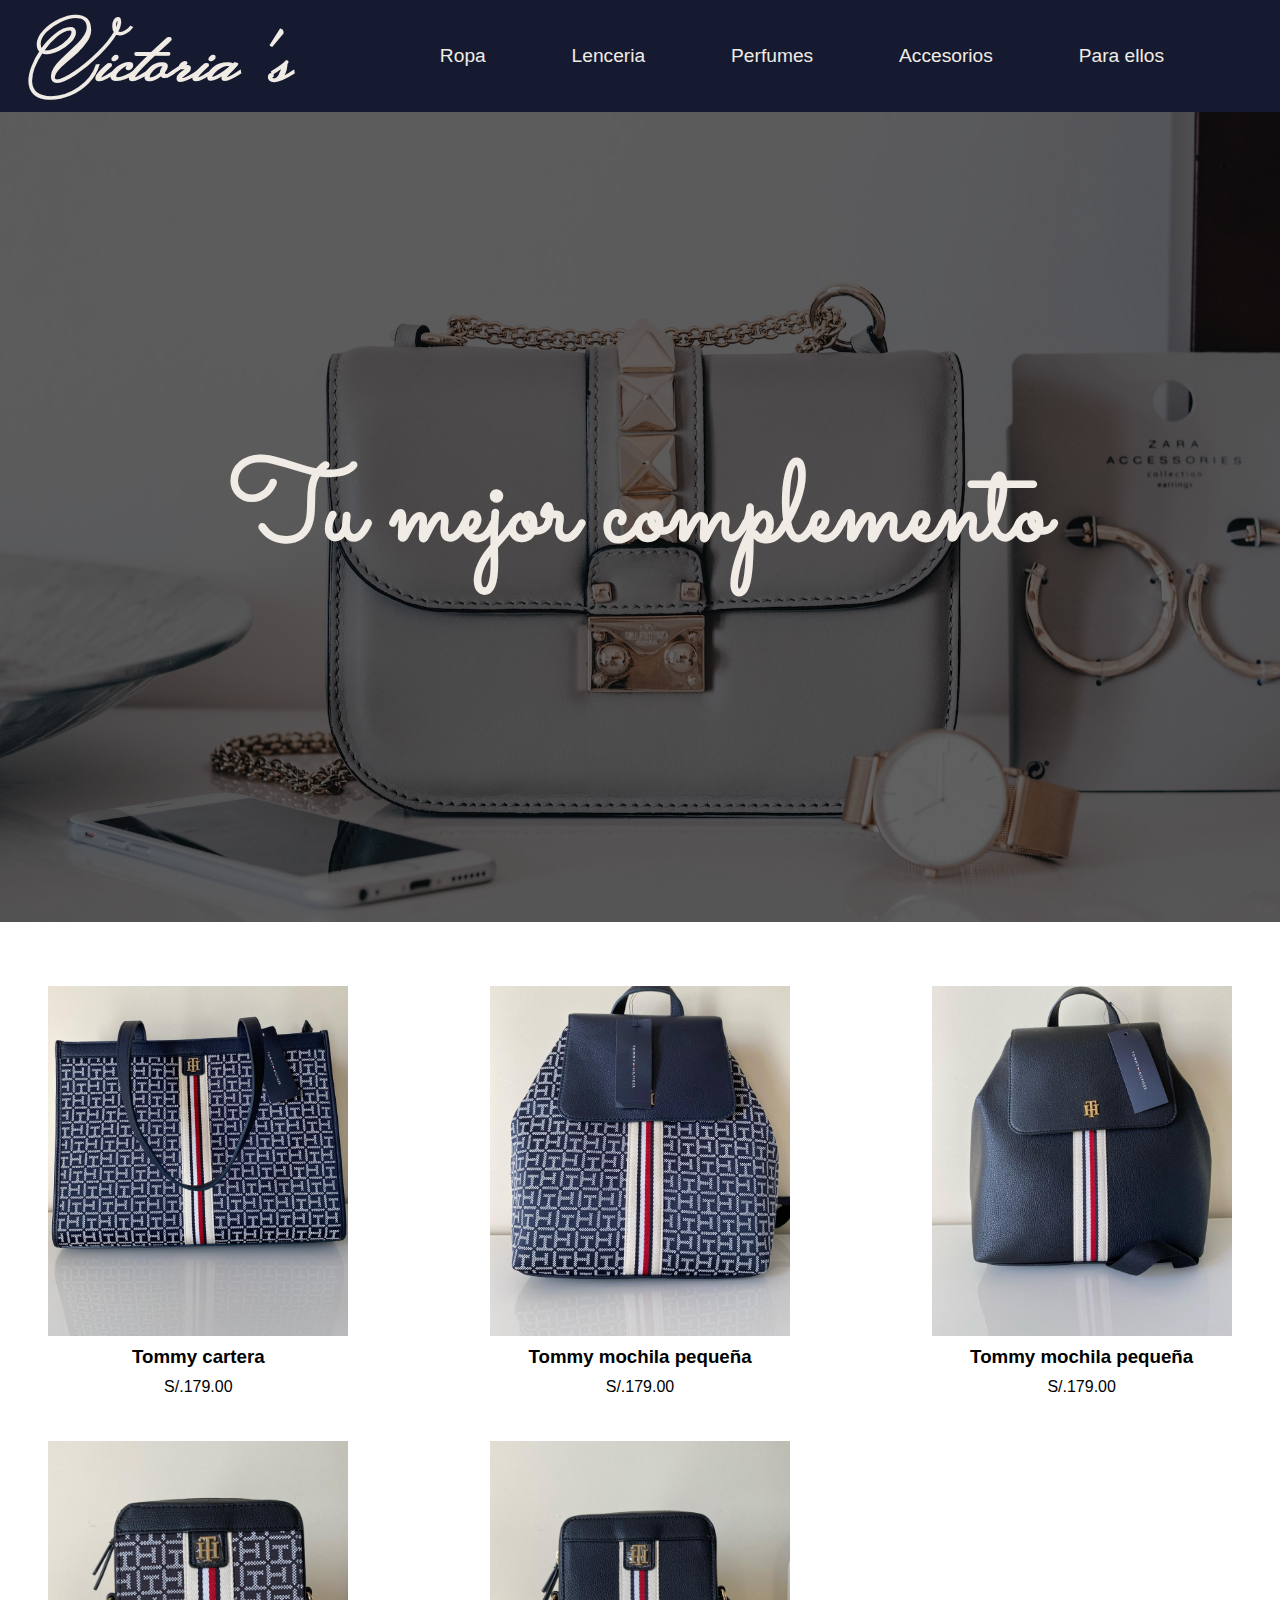
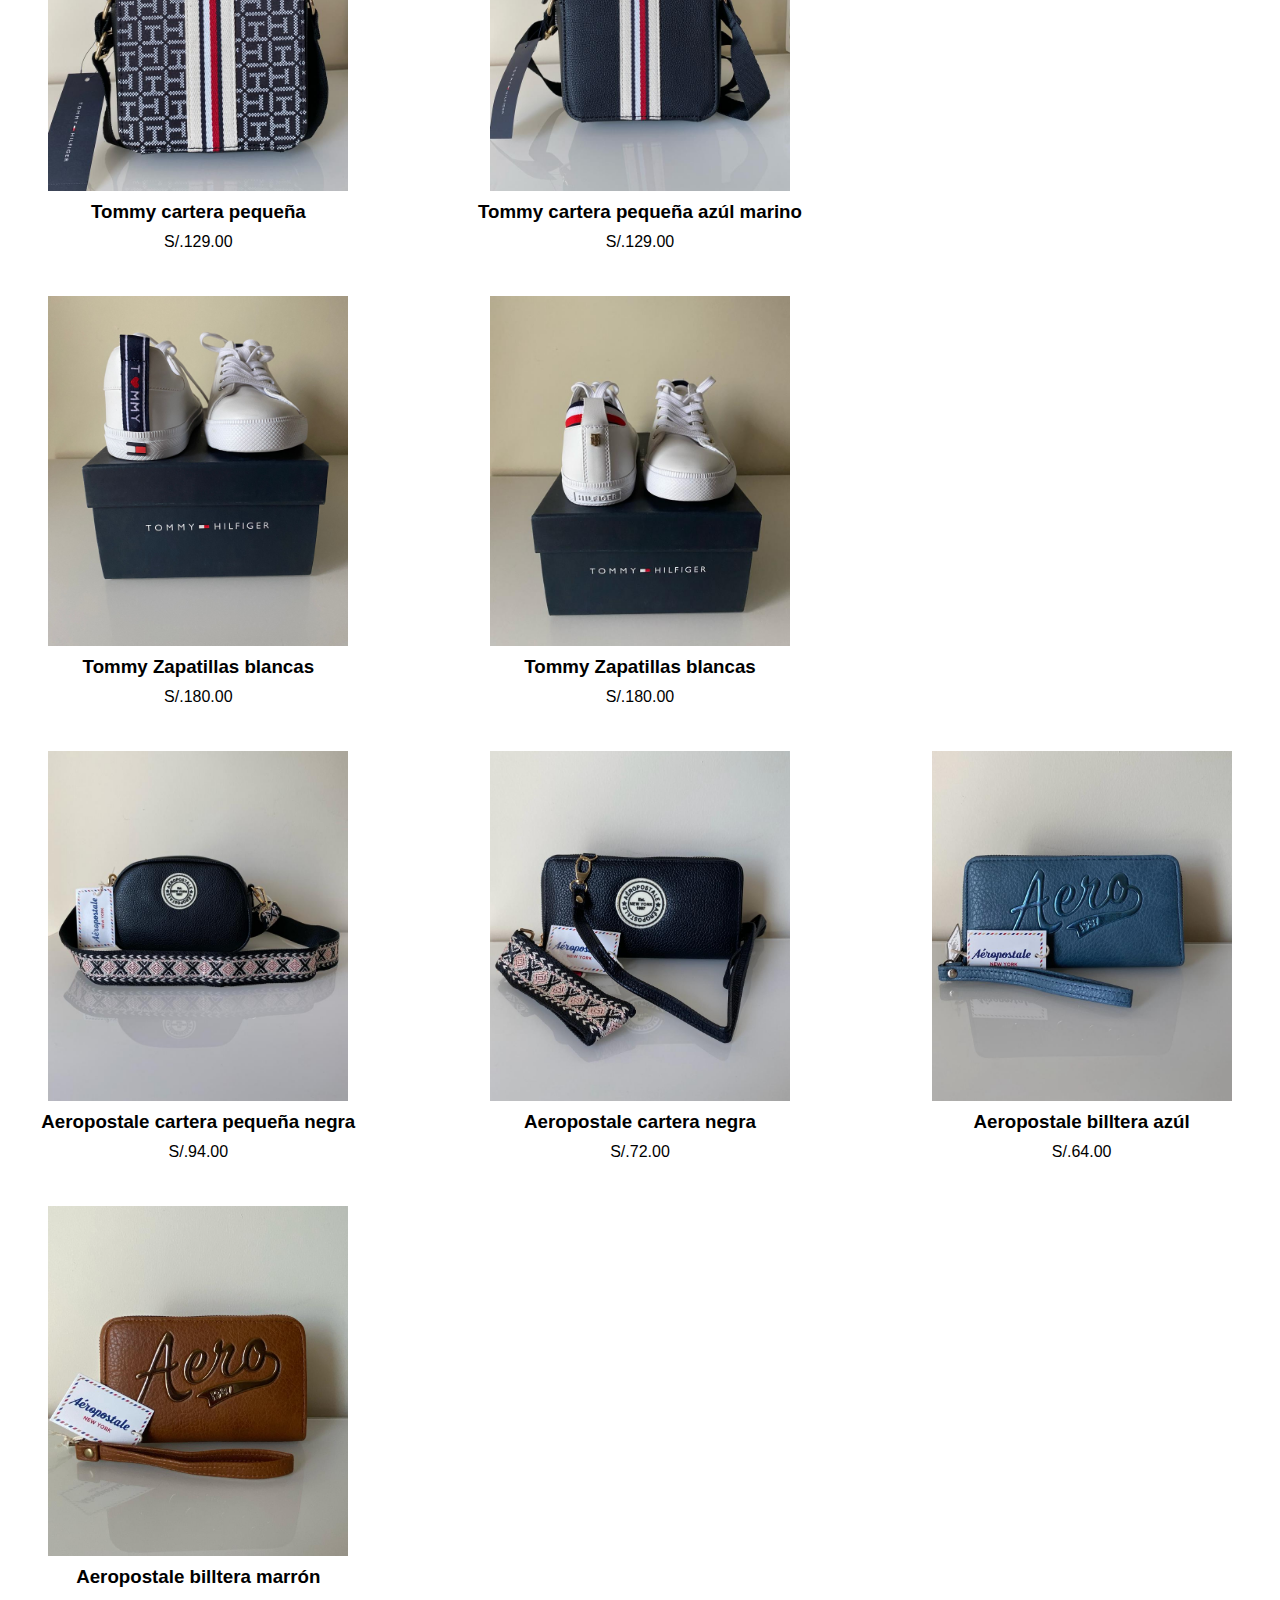
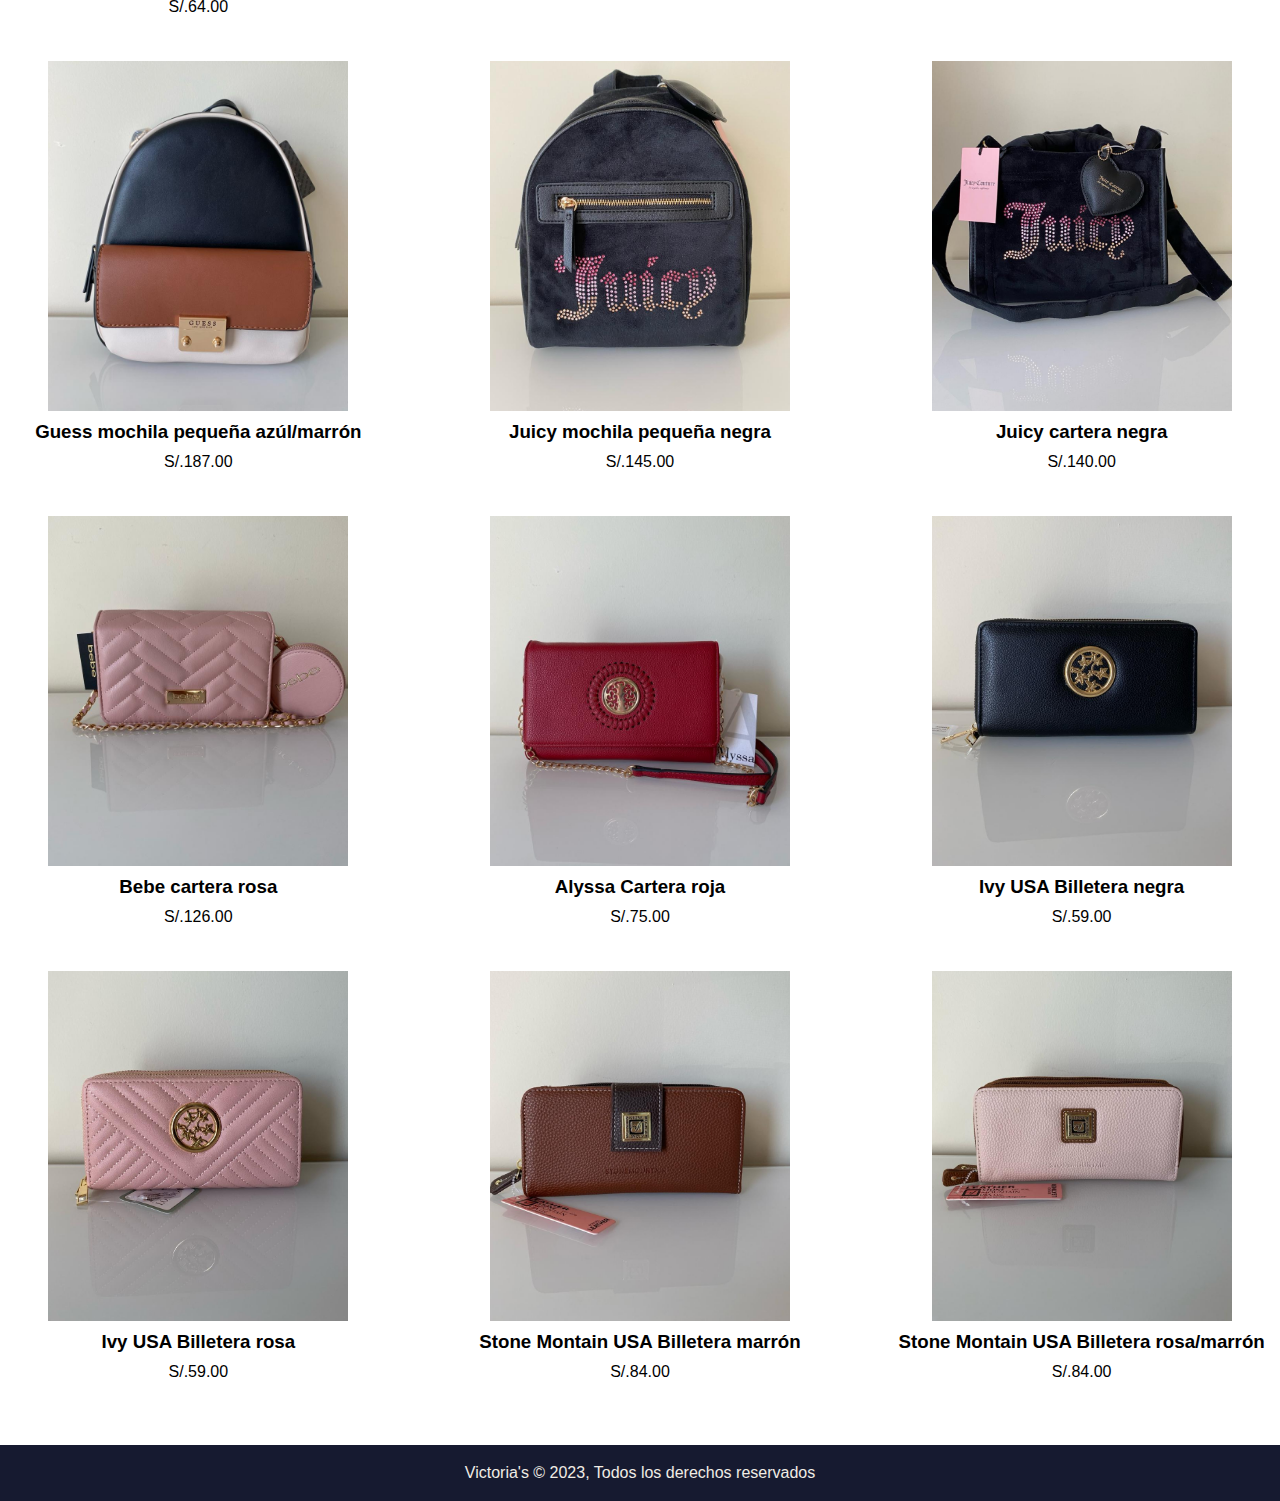
<file: accesorios.html>
<!DOCTYPE html>
<html lang="en">
<head>
    <meta charset="UTF-8">
    <meta name="viewport" content="width=device-width, initial-scale=1.0">
    <link rel="stylesheet" href="https://cdnjs.cloudflare.com/ajax/libs/font-awesome/4.7.0/css/font-awesome.min.css">
    <link rel="stylesheet" href="styles.css">
    <link rel="stylesheet" media="screen and (max-width: 768px)" href="mobile.css">
    <link rel="stylesheet" href="medium.css">
    <title>Victoria</title>
</head>
<body>
    <header>
        <nav class="nav-bar">
            <div class="nav-bar-logo">
                <h1 class="logo-text"><a href="index.html">Victoria's</a></h1>
            </div>
            <ul class="nav-bar-links" id="links">
                <li><a href="./ropa.html">Ropa</a></li>
                <li><a href="./ropa_interior.html">Lenceria</a></li>
                <li><a href="./perfumes.html">Perfumes</a></li>
                <li><a href="./accesorios.html">Accesorios</a></li>
                <li><a href="./para-ellos.html">Para ellos</a></li>
            </ul>
            <a href="javascript:void(0);" class="icon" onclick="myFunction()">
                <i class="fa fa-bars"></i>
            </a>
        </nav>
        <div class="hero hero-accesories">
            <div class="content">            
                <h1 class="text-primary">Tu mejor complemento</h1>
            </div>
        </div>
    </header>
    <div class="products">
        <div class="product-container">
            <img src="./img/tommy-bluewhite-bag.jpeg" alt="">
            <h3 class="product-title">Tommy cartera</h3>
            <p class="product-price">S/.179.00</p>
        </div>
        <div class="product-container">
            <img src="./img/tommy-bluewhite-bagpack.jpeg" alt="">
            <h3 class="product-title">Tommy mochila pequeña</h3>
            <p class="product-price">S/.179.00</p>
        </div>
        <div class="product-container">
            <img src="./img/tommy-darkblue-bagpack.jpeg" alt="">
            <h3 class="product-title">Tommy mochila pequeña</h3>
            <p class="product-price">S/.179.00</p>
        </div>
        <div class="product-container">
            <img src="./img/tommy-bluewhite-minibag.jpeg" alt="">
            <h3 class="product-title">Tommy cartera pequeña</h3>
            <p class="product-price">S/.129.00</p>
        </div>
        <div class="product-container">
            <img src="./img/tommy-darkblue-minibag.jpeg" alt="">
            <h3 class="product-title">Tommy cartera pequeña azúl marino</h3>
            <p class="product-price">S/.129.00</p>
        </div>
        <div></div>
        <div class="product-container">
            <img src="./img/tommy-white-shoes-I.jpeg" alt="">
            <h3 class="product-title">Tommy Zapatillas blancas</h3>
            <p class="product-price">S/.180.00</p>
        </div>
        <div class="product-container">
            <img src="./img/tommy-white-shoes-II.jpeg" alt="">
            <h3 class="product-title">Tommy Zapatillas blancas</h3>
            <p class="product-price">S/.180.00</p>
        </div>
        <div></div>
        <div class="product-container">
            <img src="./img/aeropostale-black-miniwallet.jpeg" alt="">
            <h3 class="product-title">Aeropostale cartera pequeña negra</h3>
            <p class="product-price">S/.94.00</p>
        </div>
        <div class="product-container">
            <img src="./img/aeropostale-black-wallet.jpeg" alt="">
            <h3 class="product-title">Aeropostale cartera negra</h3>
            <p class="product-price">S/.72.00</p>
        </div>
        <div class="product-container">
            <img src="./img/aeropostale-blue-wallet.jpeg" alt="">
            <h3 class="product-title">Aeropostale billtera azúl</h3>
            <p class="product-price">S/.64.00</p>
        </div>
        <div class="product-container">
            <img src="./img/aeropostale-brown-wallet.jpeg" alt="">
            <h3 class="product-title">Aeropostale billtera marrón</h3>
            <p class="product-price">S/.64.00</p>
        </div>
        <div></div>
        <div></div>
        <div class="product-container">
            <img src="./img/guess-white-blue-bagpack.jpeg" alt="">
            <h3 class="product-title">Guess mochila pequeña azúl/marrón</h3>
            <p class="product-price">S/.187.00</p>
        </div>
        <div class="product-container">
            <img src="./img/juicy-black-bagpack.jpeg" alt="">
            <h3 class="product-title">Juicy mochila pequeña negra</h3>
            <p class="product-price">S/.145.00</p>
        </div>
        <div class="product-container">
            <img src="./img/juicy-black-bag.jpeg" alt="">
            <h3 class="product-title">Juicy cartera negra</h3>
            <p class="product-price">S/.140.00</p>
        </div>
        <div class="product-container">
            <img src="./img/bebe-pink-wallet.jpeg" alt="">
            <h3 class="product-title">Bebe cartera rosa</h3>
            <p class="product-price">S/.126.00</p>
        </div>
        <div class="product-container">
            <img src="./img/noname-red-wallet.jpeg" alt="">
            <h3 class="product-title">Alyssa Cartera roja</h3>
            <p class="product-price">S/.75.00</p>
        </div>
        <div class="product-container">
            <img src="./img/noname-black-wallet.jpeg" alt="">
            <h3 class="product-title">Ivy USA Billetera negra</h3>
            <p class="product-price">S/.59.00</p>
        </div>
        <div class="product-container">
            <img src="./img/noname-pink-wallet.jpeg" alt="">
            <h3 class="product-title">Ivy USA Billetera rosa</h3>
            <p class="product-price">S/.59.00</p>
        </div>
        <div class="product-container">
            <img src="./img/noname-brown-wallet.jpeg" alt="">
            <h3 class="product-title">Stone Montain USA Billetera marrón</h3>
            <p class="product-price">S/.84.00</p>
        </div>
        <div class="product-container">
            <img src="./img/noname-pink-brown-wallet.jpeg" alt="">
            <h3 class="product-title">Stone Montain USA Billetera rosa/marrón</h3>
            <p class="product-price">S/.84.00</p>
        </div>
    </div>
    <footer class="main-footer">
        <p class="main-footer-text">Victoria's &copy; 2023, Todos los derechos reservados</p>
    </footer>
    <script>
        function myFunction() {
            var x = document.getElementById("links");
            console.log(x.style.display);
            if (x.style.display === "flex") {
                x.style.display = "none";
            } else {
                x.style.display = "flex";
            }
        }
    </script>
</body>
</html>
</file>
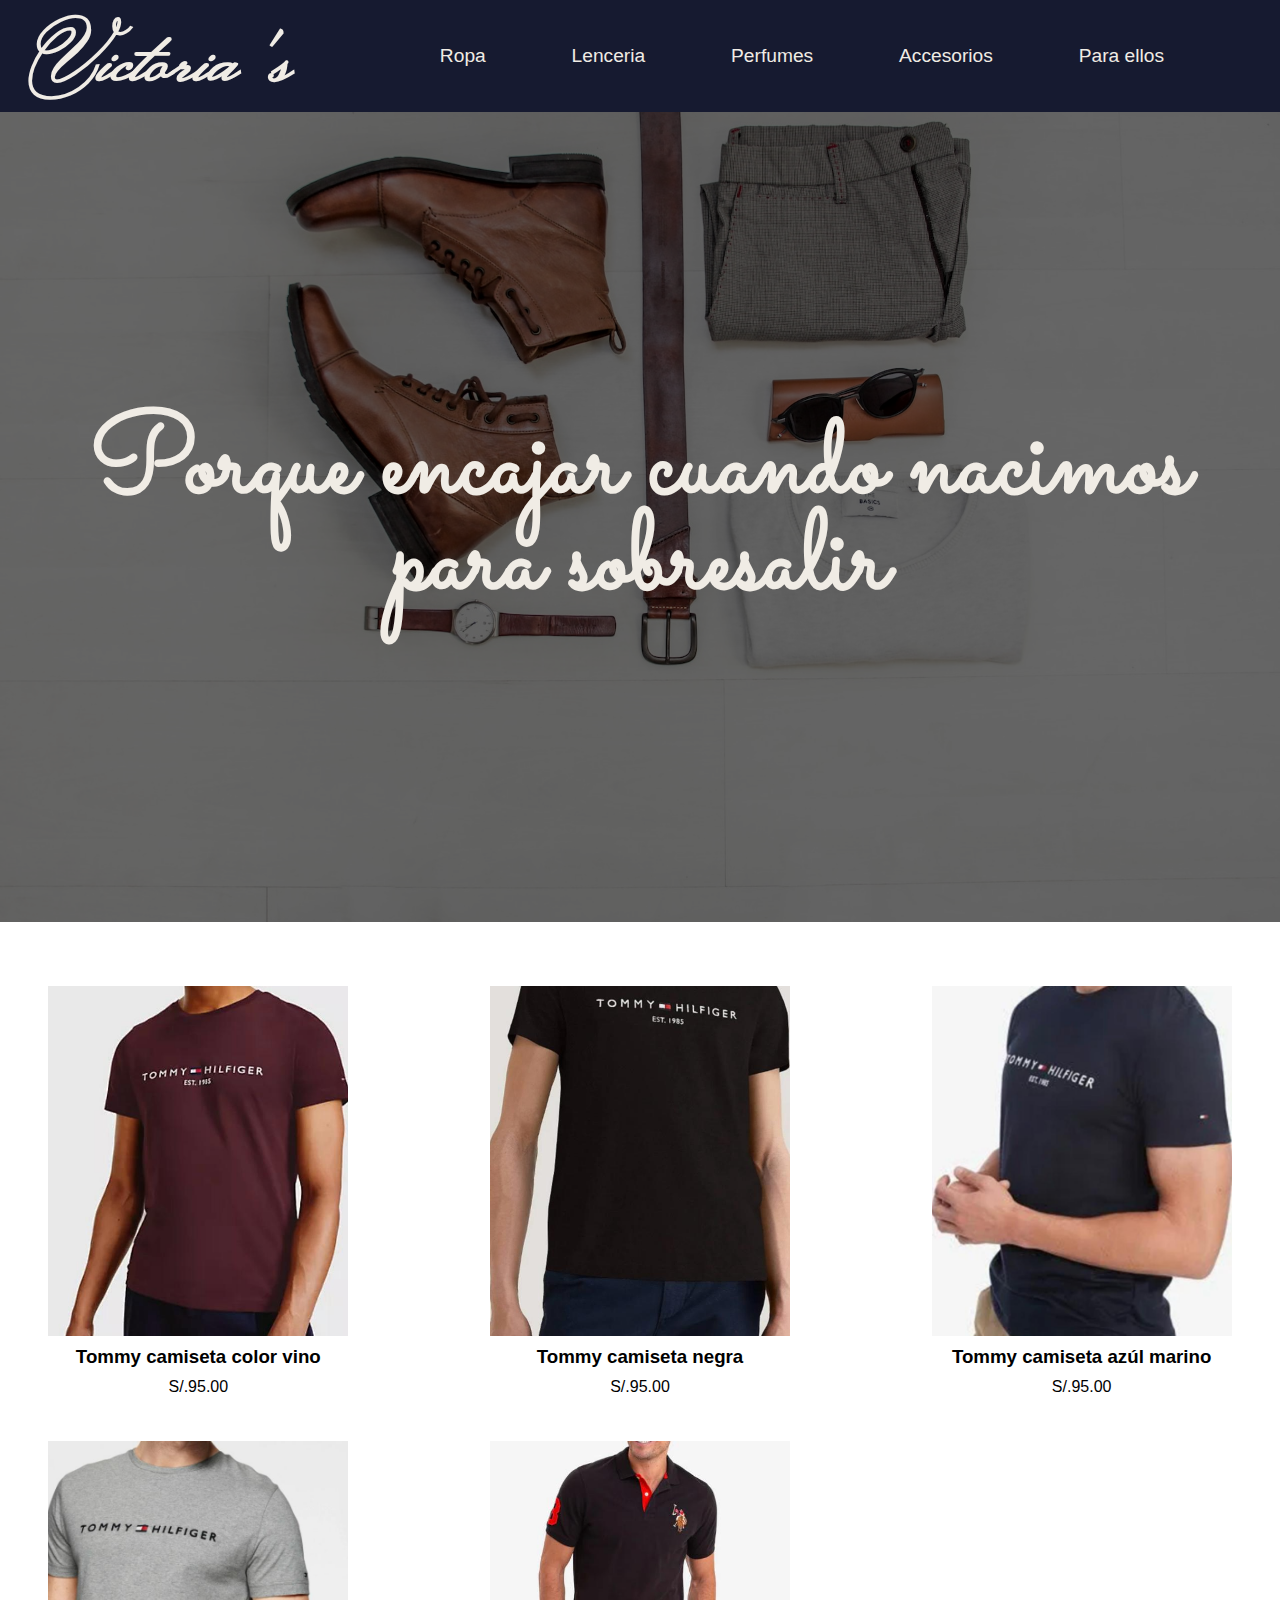
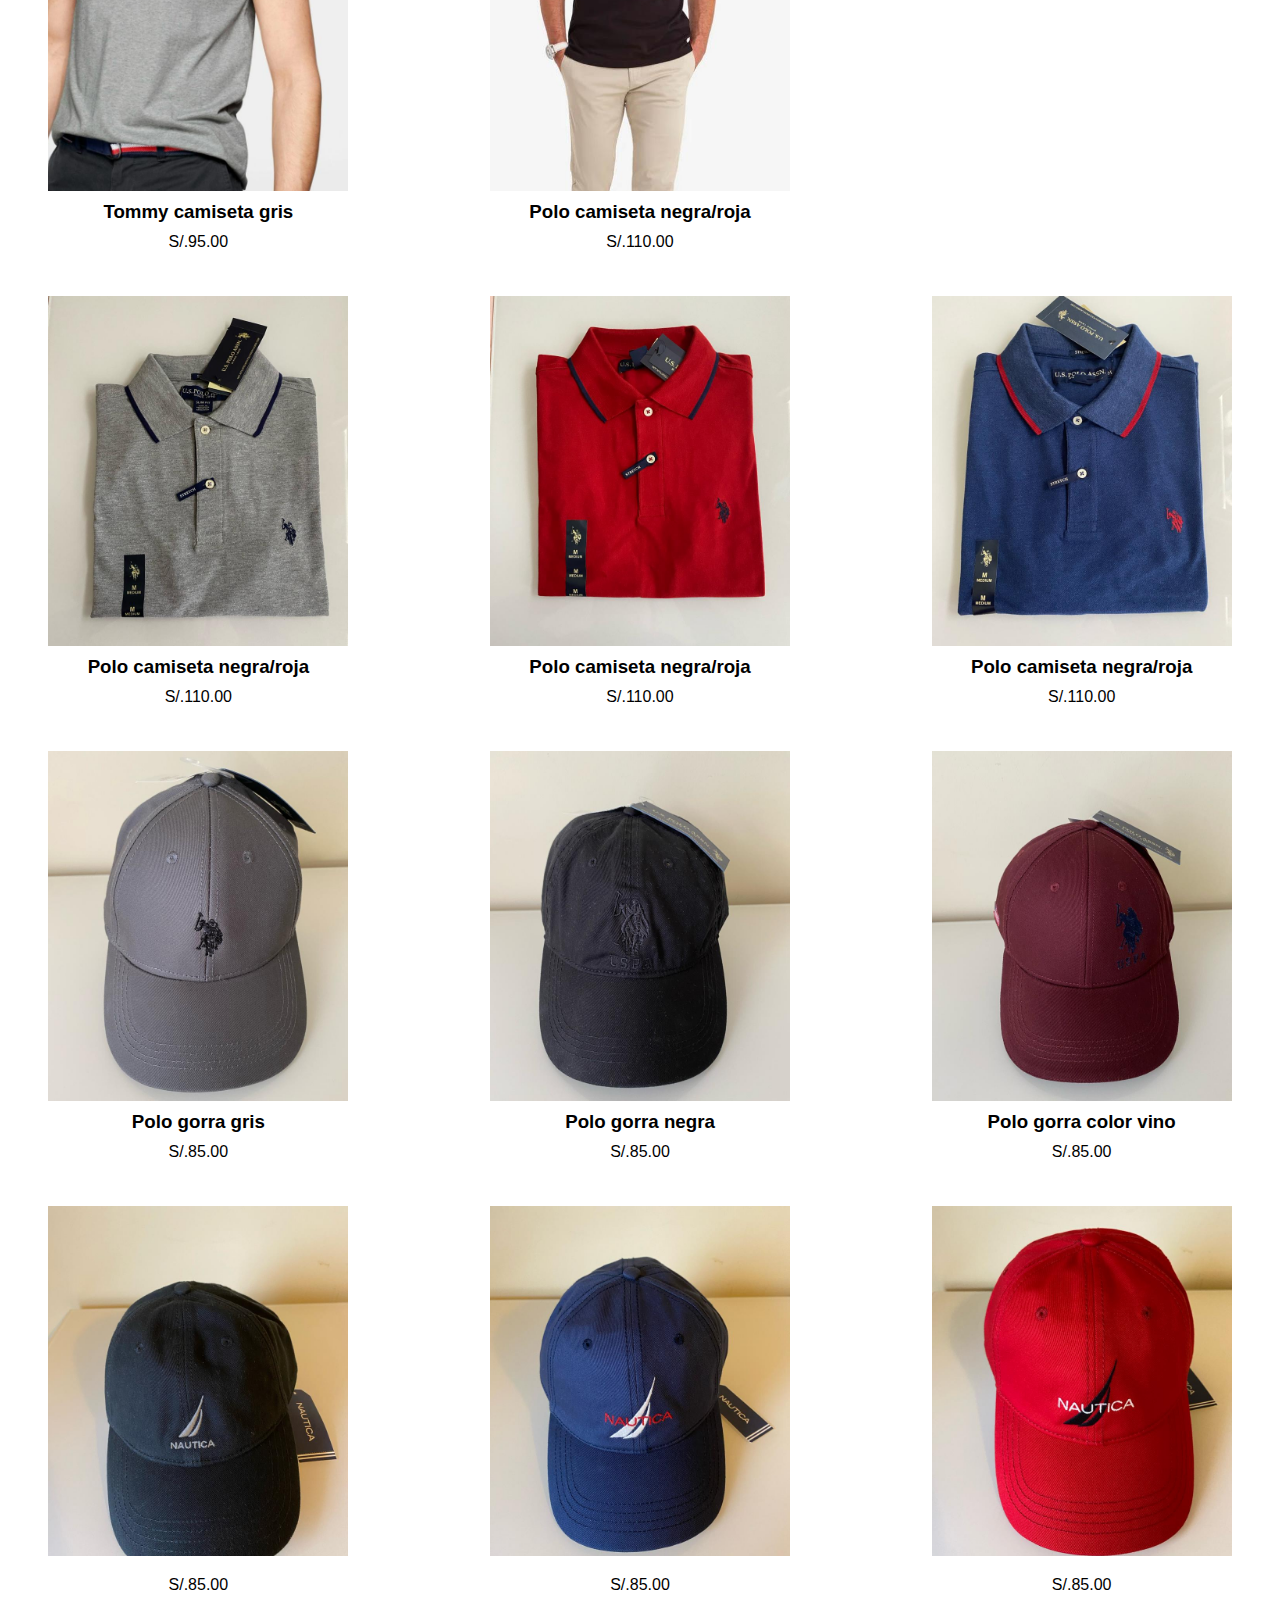
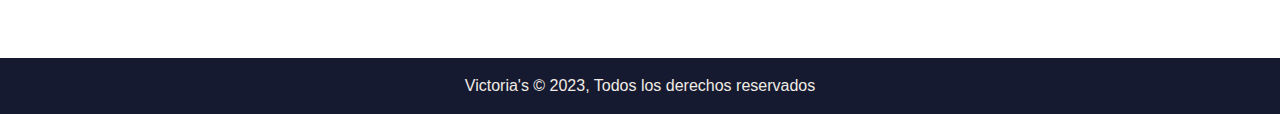
<file: para-ellos.html>
<!DOCTYPE html>
<html lang="en">
<head>
    <meta charset="UTF-8">
    <meta name="viewport" content="width=device-width, initial-scale=1.0">
    <link rel="stylesheet" href="https://cdnjs.cloudflare.com/ajax/libs/font-awesome/4.7.0/css/font-awesome.min.css">
    <link rel="stylesheet" href="styles.css">
    <link rel="stylesheet" media="screen and (max-width: 768px)" href="mobile.css">
    <link rel="stylesheet" href="medium.css">
    <title>Victoria</title>
</head>
<body>
    <header>
        <nav class="nav-bar">
            <div class="nav-bar-logo">
                <h1 class="logo-text"><a href="index.html">Victoria's</a></h1>
            </div>
            <ul class="nav-bar-links" id="links">
                <li><a href="./ropa.html">Ropa</a></li>
                <li><a href="./ropa_interior.html">Lenceria</a></li>
                <li><a href="./perfumes.html">Perfumes</a></li>
                <li><a href="./accesorios.html">Accesorios</a></li>
                <li><a href="./para-ellos.html">Para ellos</a></li>
            </ul>
            <a href="javascript:void(0);" class="icon" onclick="myFunction()">
                <i class="fa fa-bars"></i>
            </a>
        </nav>
        <div class="hero hero-para-ellos">
            <div class="content">            
                <h1 class="text-primary">Porque encajar cuando nacimos para sobresalir</h1>
            </div>
        </div>
    </header>
    <div class="products">
        <div class="product-container">
            <img src="./img/tommy-bergendi-tshirt-men.jpeg" alt="">
            <h3 class="product-title">Tommy camiseta color vino</h3>
            <p class="product-price">S/.95.00</p>
        </div>
        <div class="product-container">
            <img src="./img/tommy-black-tshirt-men.jpeg" alt="">
            <h3 class="product-title">Tommy camiseta negra</h3>
            <p class="product-price">S/.95.00</p>
        </div>
        <div class="product-container">
            <img src="./img/tommy-darkblue-tshirt-men.jpeg" alt="">
            <h3 class="product-title">Tommy camiseta azúl marino</h3>
            <p class="product-price">S/.95.00</p>
        </div>
        <div class="product-container">
            <img src="./img/tommy-grey-tshirt-men.jpeg" alt="">
            <h3 class="product-title">Tommy camiseta gris</h3>
            <p class="product-price">S/.95.00</p>
        </div>
        <div class="product-container">
            <img src="./img/polo-black-tshirt-men.jpeg" alt="">
            <h3 class="product-title">Polo camiseta negra/roja</h3>
            <p class="product-price">S/.110.00</p>
        </div>
        <div></div>
        <div class="product-container">
            <img src="./img/polo-gray-thsirt-men.jpeg" alt="">
            <h3 class="product-title">Polo camiseta negra/roja</h3>
            <p class="product-price">S/.110.00</p>
        </div>
        <div class="product-container">
            <img src="./img/polo-red-tshirt-men.jpeg" alt="">
            <h3 class="product-title">Polo camiseta negra/roja</h3>
            <p class="product-price">S/.110.00</p>
        </div>
        <div class="product-container">
            <img src="./img/polo-blue-thsirt-men.jpeg" alt="">
            <h3 class="product-title">Polo camiseta negra/roja</h3>
            <p class="product-price">S/.110.00</p>
        </div>
        <div class="product-container">
            <img src="./img/polo-gray-hat.jpeg" alt="">
            <h3 class="product-title">Polo gorra gris</h3>
            <p class="product-price">S/.85.00</p>
        </div>
        <div class="product-container">
            <img src="./img/polo-black-hat.jpeg" alt="">
            <h3 class="product-title">Polo gorra negra</h3>
            <p class="product-price">S/.85.00</p>
        </div>
        <div class="product-container">
            <img src="./img/polo-darkred-hat.jpeg" alt="">
            <h3 class="product-title">Polo gorra color vino</h3>
            <p class="product-price">S/.85.00</p>
        </div>
        <div class="product-container">
            <img src="./img/nautica-black-hat-men.jpeg" alt="">
            <h3 class="product-title"></h3>
            <p class="product-price">S/.85.00</p>
        </div>
        <div class="product-container">
            <img src="./img/nautica-blue-hat-men.jpeg" alt="">
            <h3 class="product-title"></h3>
            <p class="product-price">S/.85.00</p>
        </div>
        <div class="product-container">
            <img src="./img/nautica-red-hat-men.jpeg" alt="">
            <h3 class="product-title"></h3>
            <p class="product-price">S/.85.00</p>
        </div>
    </div>
    <footer class="main-footer">
        <p class="main-footer-text">Victoria's &copy; 2023, Todos los derechos reservados</p>
    </footer>
    <script>
        function myFunction() {
            var x = document.getElementById("links");
            console.log(x.style.display);
            if (x.style.display === "flex") {
                x.style.display = "none";
            } else {
                x.style.display = "flex";
            }
        }
    </script>
</body>
</html>
</file>
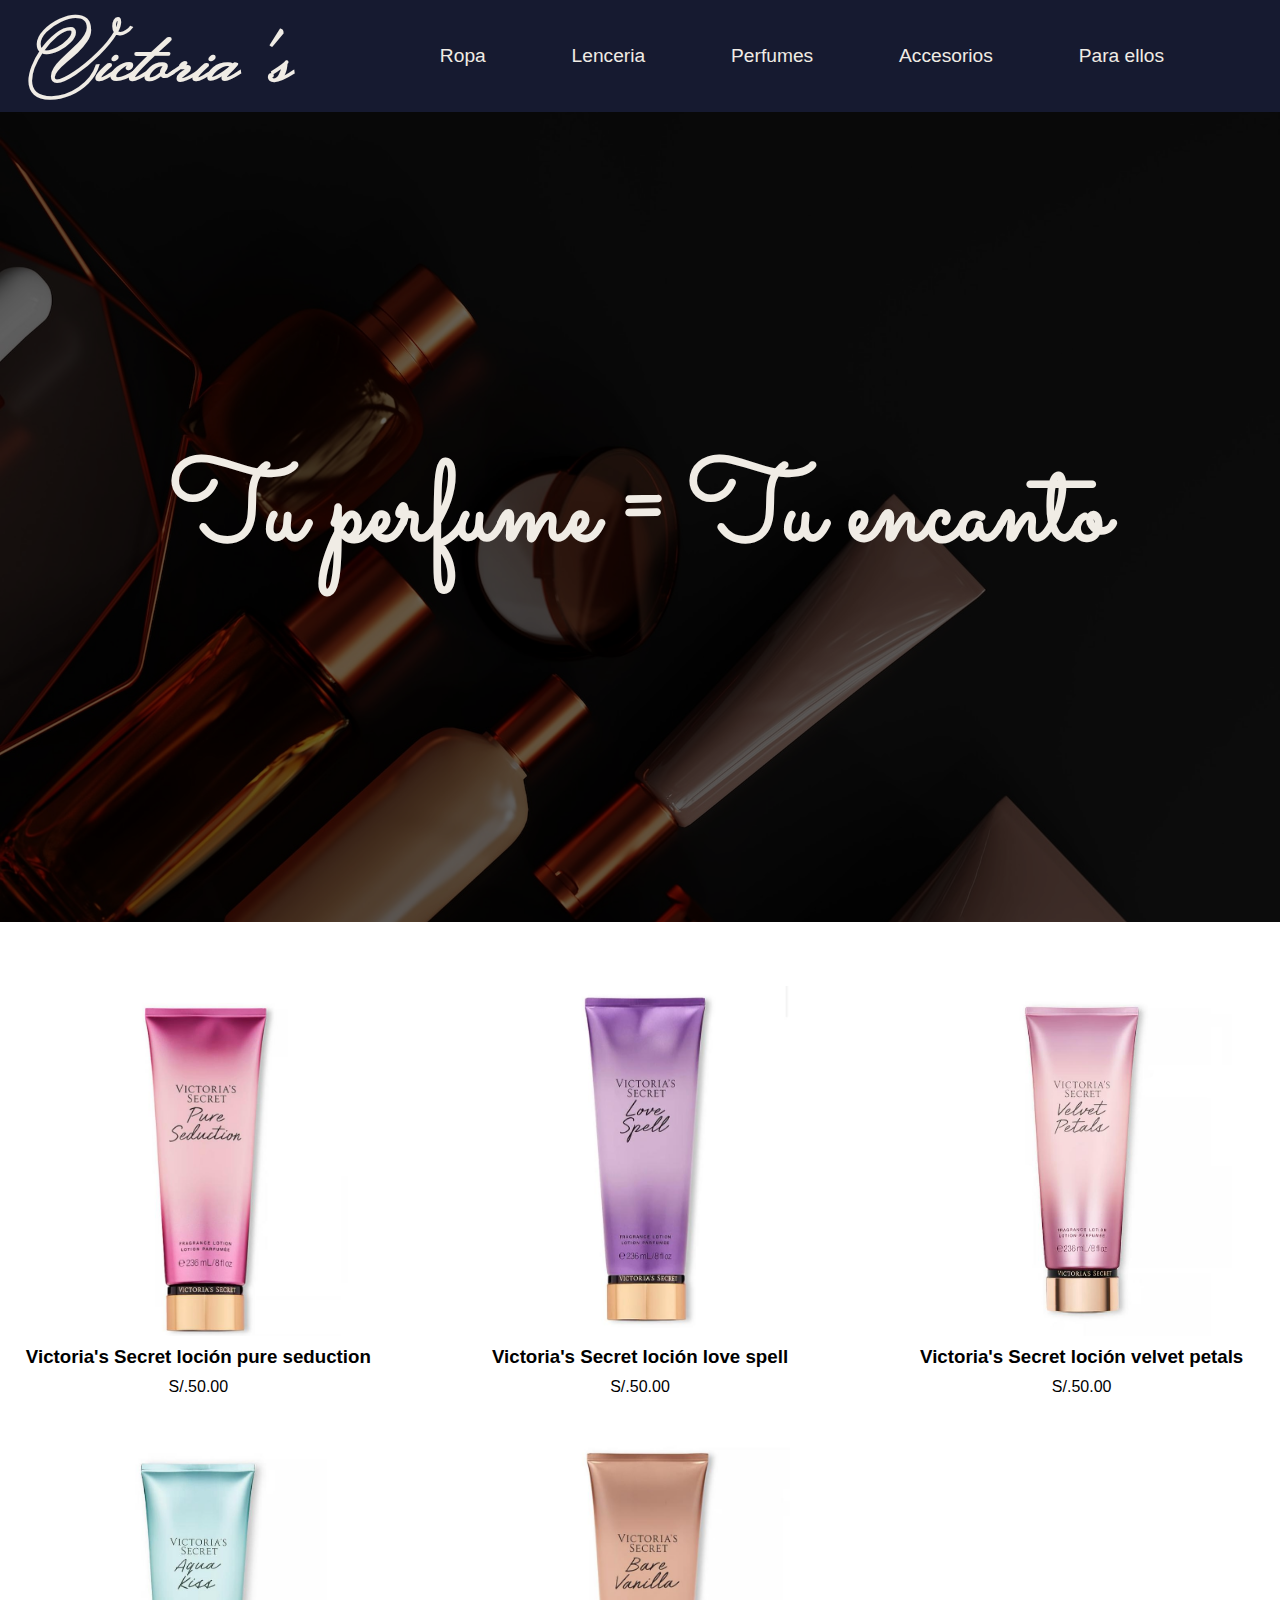
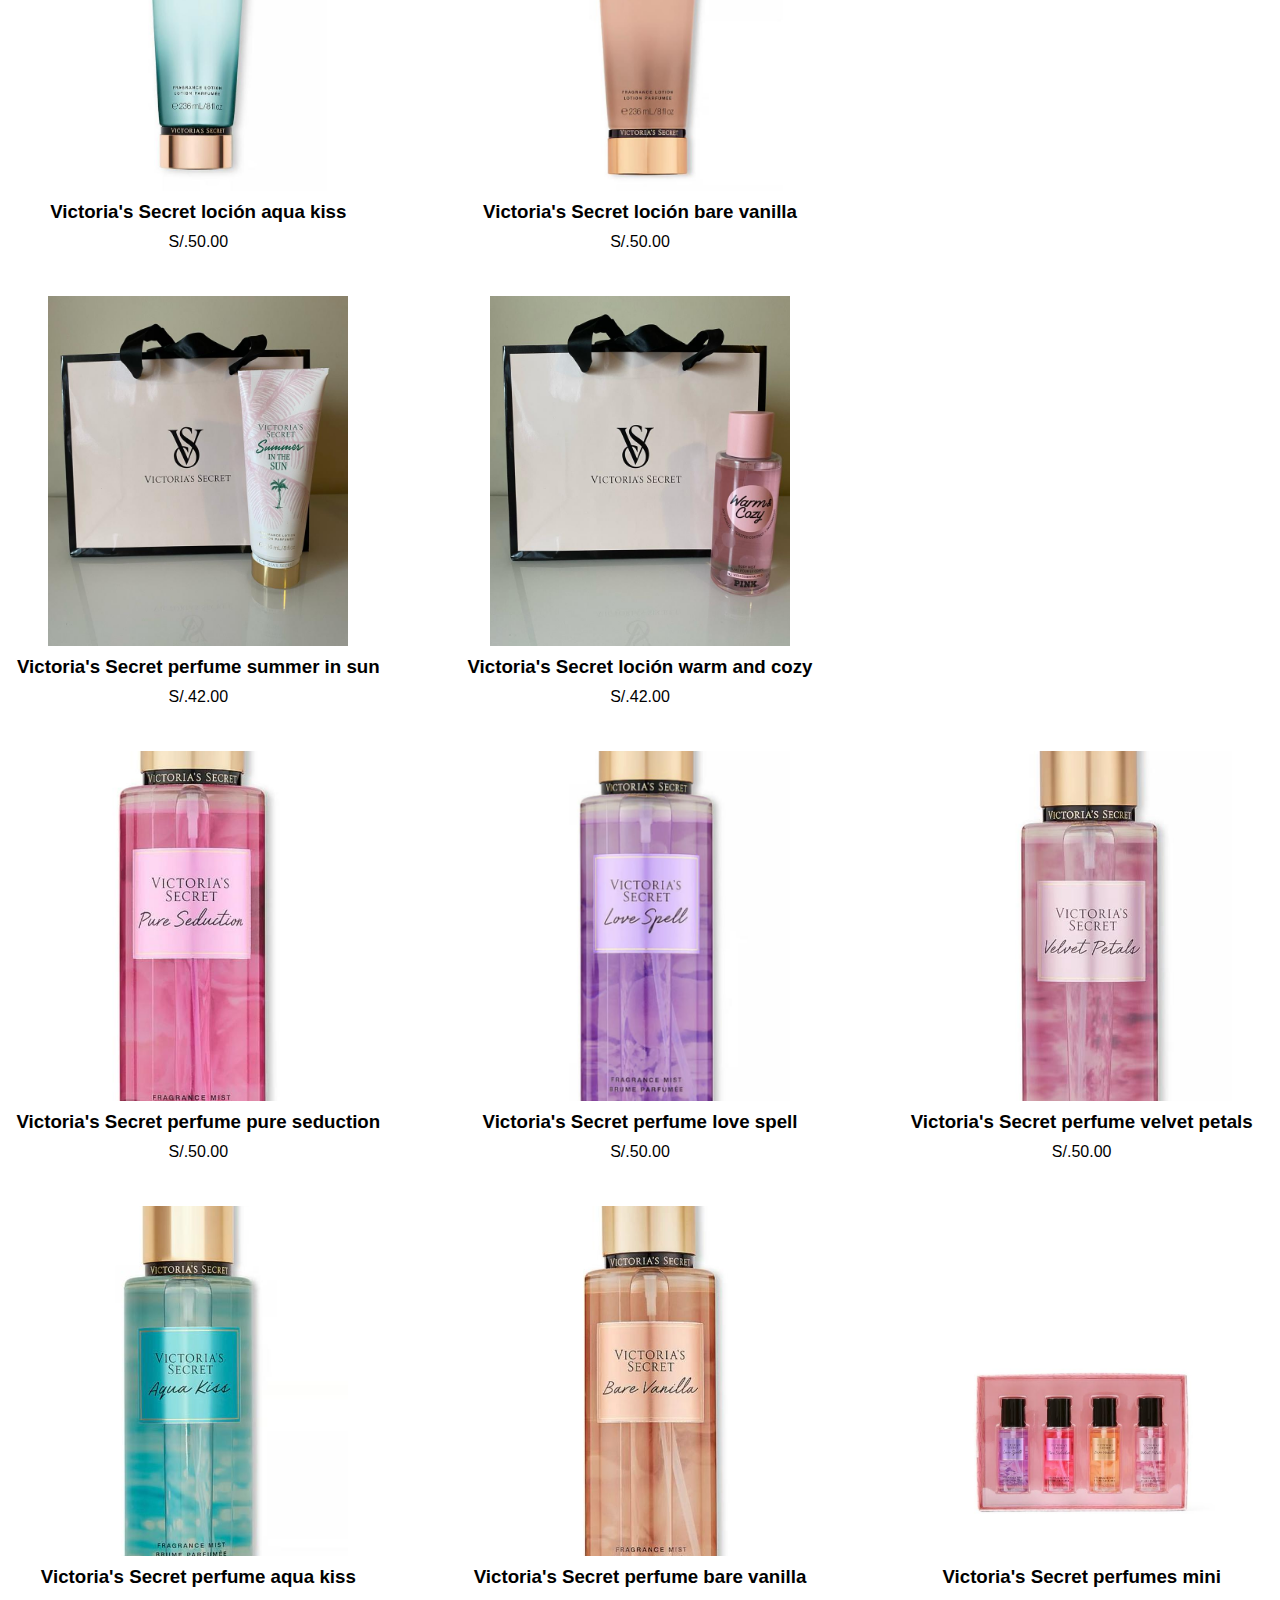
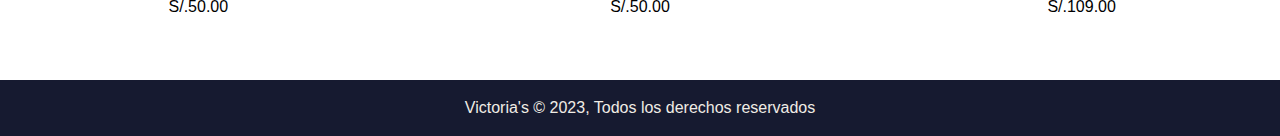
<file: perfumes.html>
<!DOCTYPE html>
<html lang="en">
<head>
    <meta charset="UTF-8">
    <meta name="viewport" content="width=device-width, initial-scale=1.0">
    <link rel="stylesheet" href="https://cdnjs.cloudflare.com/ajax/libs/font-awesome/4.7.0/css/font-awesome.min.css">
    <link rel="stylesheet" href="styles.css">
    <link rel="stylesheet" media="screen and (max-width: 768px)" href="mobile.css">
    <link rel="stylesheet" href="medium.css">
    <title>Victoria</title>
</head>
<body>
    <header>
        <nav class="nav-bar">
            <div class="nav-bar-logo">
                <h1 class="logo-text"><a href="index.html">Victoria's</a></h1>
            </div>
            <ul class="nav-bar-links" id="links">
                <li><a href="./ropa.html">Ropa</a></li>
                <li><a href="./ropa_interior.html">Lenceria</a></li>
                <li><a href="./perfumes.html">Perfumes</a></li>
                <li><a href="./accesorios.html">Accesorios</a></li>
                <li><a href="./para-ellos.html">Para ellos</a></li>
            </ul>
            <a href="javascript:void(0);" class="icon" onclick="myFunction()">
                <i class="fa fa-bars"></i>
            </a>
        </nav>
        <div class="hero hero-perfumes">
            <div class="content">            
                <h1 class="text-primary">Tu perfume = Tu encanto</h1>
            </div>
        </div>
    </header>
    <div class="products">
        <div class="product-container">
            <img src="./img/vs-pureseduction-lotion.jpeg" alt="">
            <h3 class="product-title">Victoria's Secret loción pure seduction</h3>
            <p class="product-price">S/.50.00</p>
        </div>
        <div class="product-container">
            <img src="./img/vs-lovespell-lotion.jpeg" alt="">
            <h3 class="product-title">Victoria's Secret loción love spell</h3>
            <p class="product-price">S/.50.00</p>
        </div>
        <div class="product-container">
            <img src="./img/vs-velvetpetals-lotion.jpeg" alt="">
            <h3 class="product-title">Victoria's Secret loción velvet petals</h3>
            <p class="product-price">S/.50.00</p>
        </div>
        <div class="product-container">
            <img src="./img/vs-aquakiss-lotion.jpeg" alt="">
            <h3 class="product-title">Victoria's Secret loción aqua kiss</h3>
            <p class="product-price">S/.50.00</p>
        </div>
        <div class="product-container">
            <img src="./img/vs-vanilla-lotion.jpeg" alt="">
            <h3 class="product-title">Victoria's Secret loción bare vanilla</h3>
            <p class="product-price">S/.50.00</p>
        </div>
        <div></div>
        <div class="product-container">
            <img src="./img/vs-summer-perfume.jpeg" alt="">
            <h3 class="product-title">Victoria's Secret perfume summer in sun</h3>
            <p class="product-price">S/.42.00</p>
        </div>
        <div class="product-container">
            <img src="./img/vs-warmandcozy-perfume.jpeg" alt="">
            <h3 class="product-title">Victoria's Secret loción warm and cozy</h3>
            <p class="product-price">S/.42.00</p>
        </div>
        <div></div>
        <div class="product-container">
            <img src="./img/vs-pureseduction-perfume.jpeg" alt="">
            <h3 class="product-title">Victoria's Secret perfume pure seduction</h3>
            <p class="product-price">S/.50.00</p>
        </div>
        <div class="product-container">
            <img src="./img/vs-lovespell-perfume.jpeg" alt="">
            <h3 class="product-title">Victoria's Secret perfume love spell</h3>
            <p class="product-price">S/.50.00</p>
        </div>
        <div class="product-container">
            <img src="./img/vs-velvetpetals-perfume.jpeg" alt="">
            <h3 class="product-title">Victoria's Secret perfume velvet petals</h3>
            <p class="product-price">S/.50.00</p>
        </div>
        <div class="product-container">
            <img src="./img/vs-aquakiss-perfume.jpeg" alt="">
            <h3 class="product-title">Victoria's Secret perfume aqua kiss</h3>
            <p class="product-price">S/.50.00</p>
        </div>
        <div class="product-container">
            <img src="./img/vs-vanilla-perfume.jpeg" alt="">
            <h3 class="product-title">Victoria's Secret perfume bare vanilla</h3>
            <p class="product-price">S/.50.00</p>
        </div>
        <div class="product-container">
            <img src="./img/vs-mini-lotions.jpeg" alt="">
            <h3 class="product-title">Victoria's Secret perfumes mini</h3>
            <p class="product-price">S/.109.00</p>
        </div>
    </div>
    <footer class="main-footer">
        <p class="main-footer-text">Victoria's &copy; 2023, Todos los derechos reservados</p>
    </footer>
    <script>
        function myFunction() {
            var x = document.getElementById("links");
            console.log(x.style.display);
            if (x.style.display === "flex") {
                x.style.display = "none";
            } else {
                x.style.display = "flex";
            }
        }
    </script>
</body>
</html>
</file>
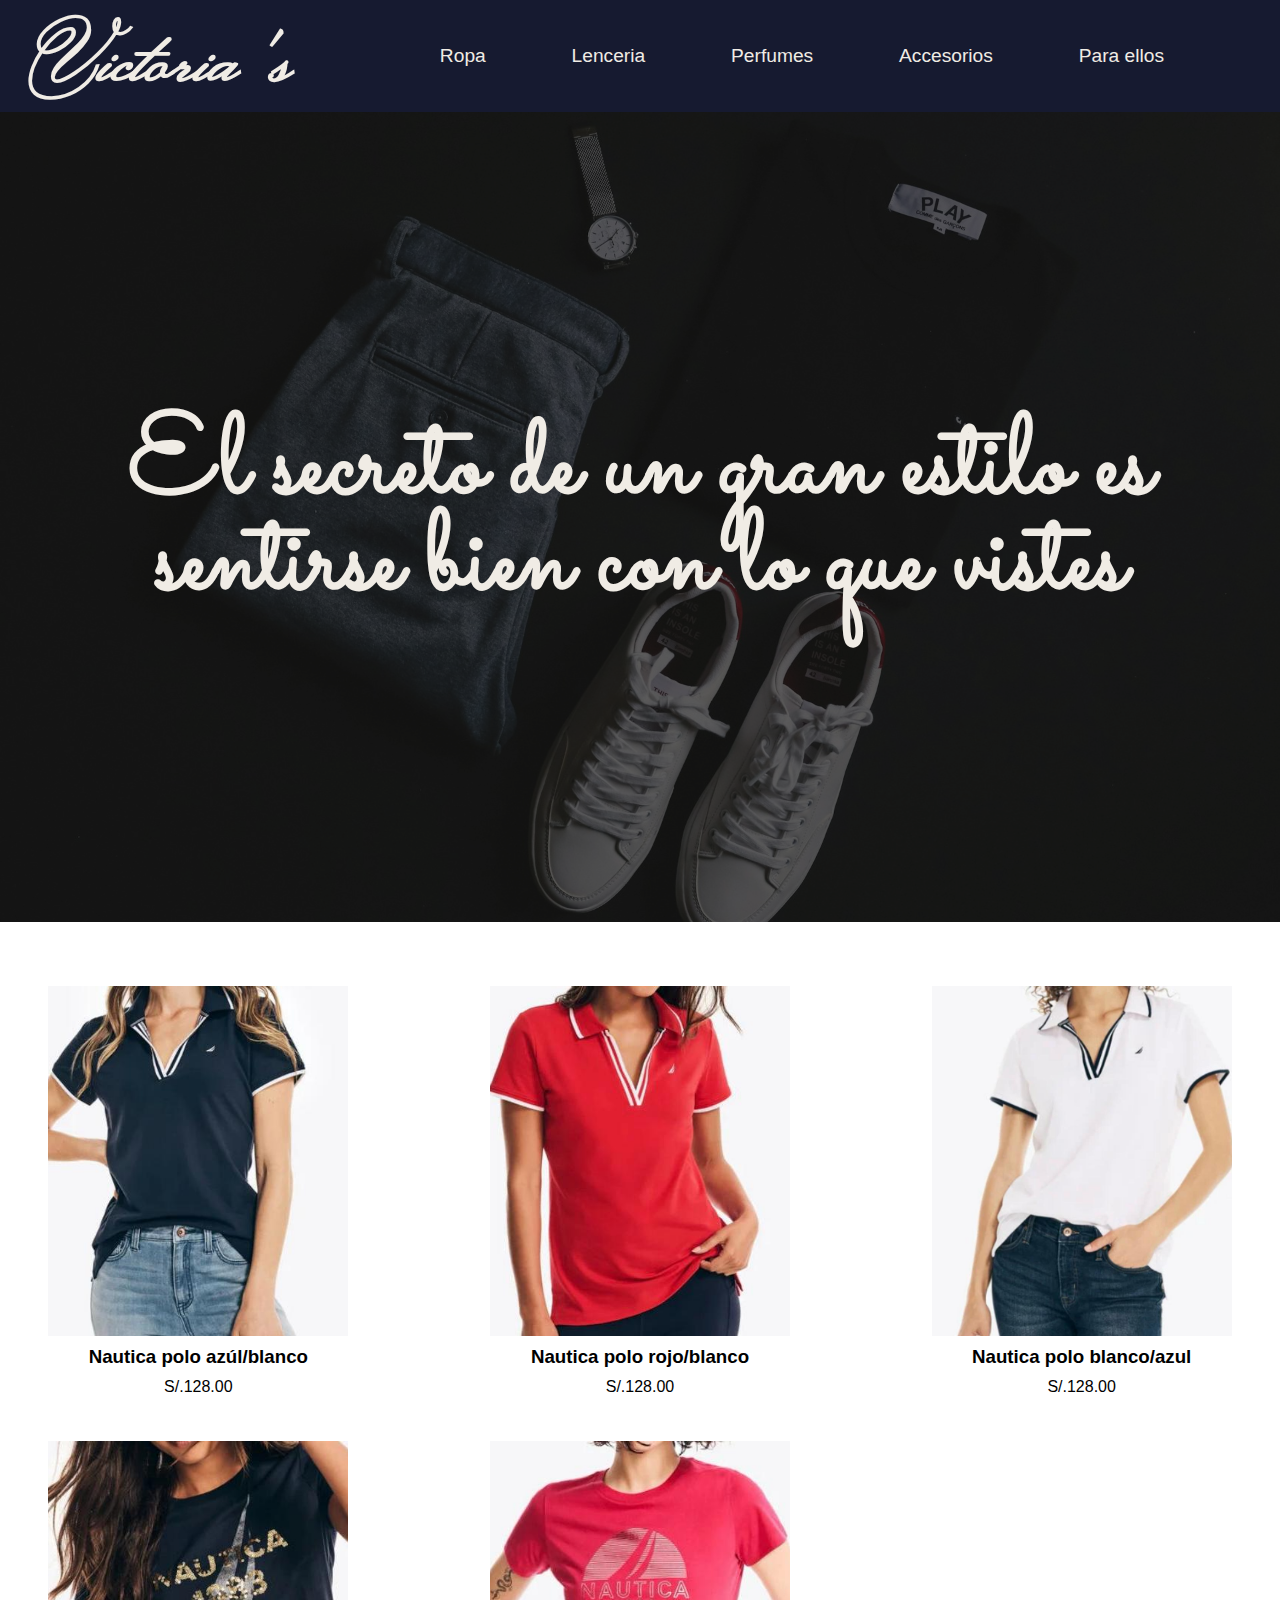
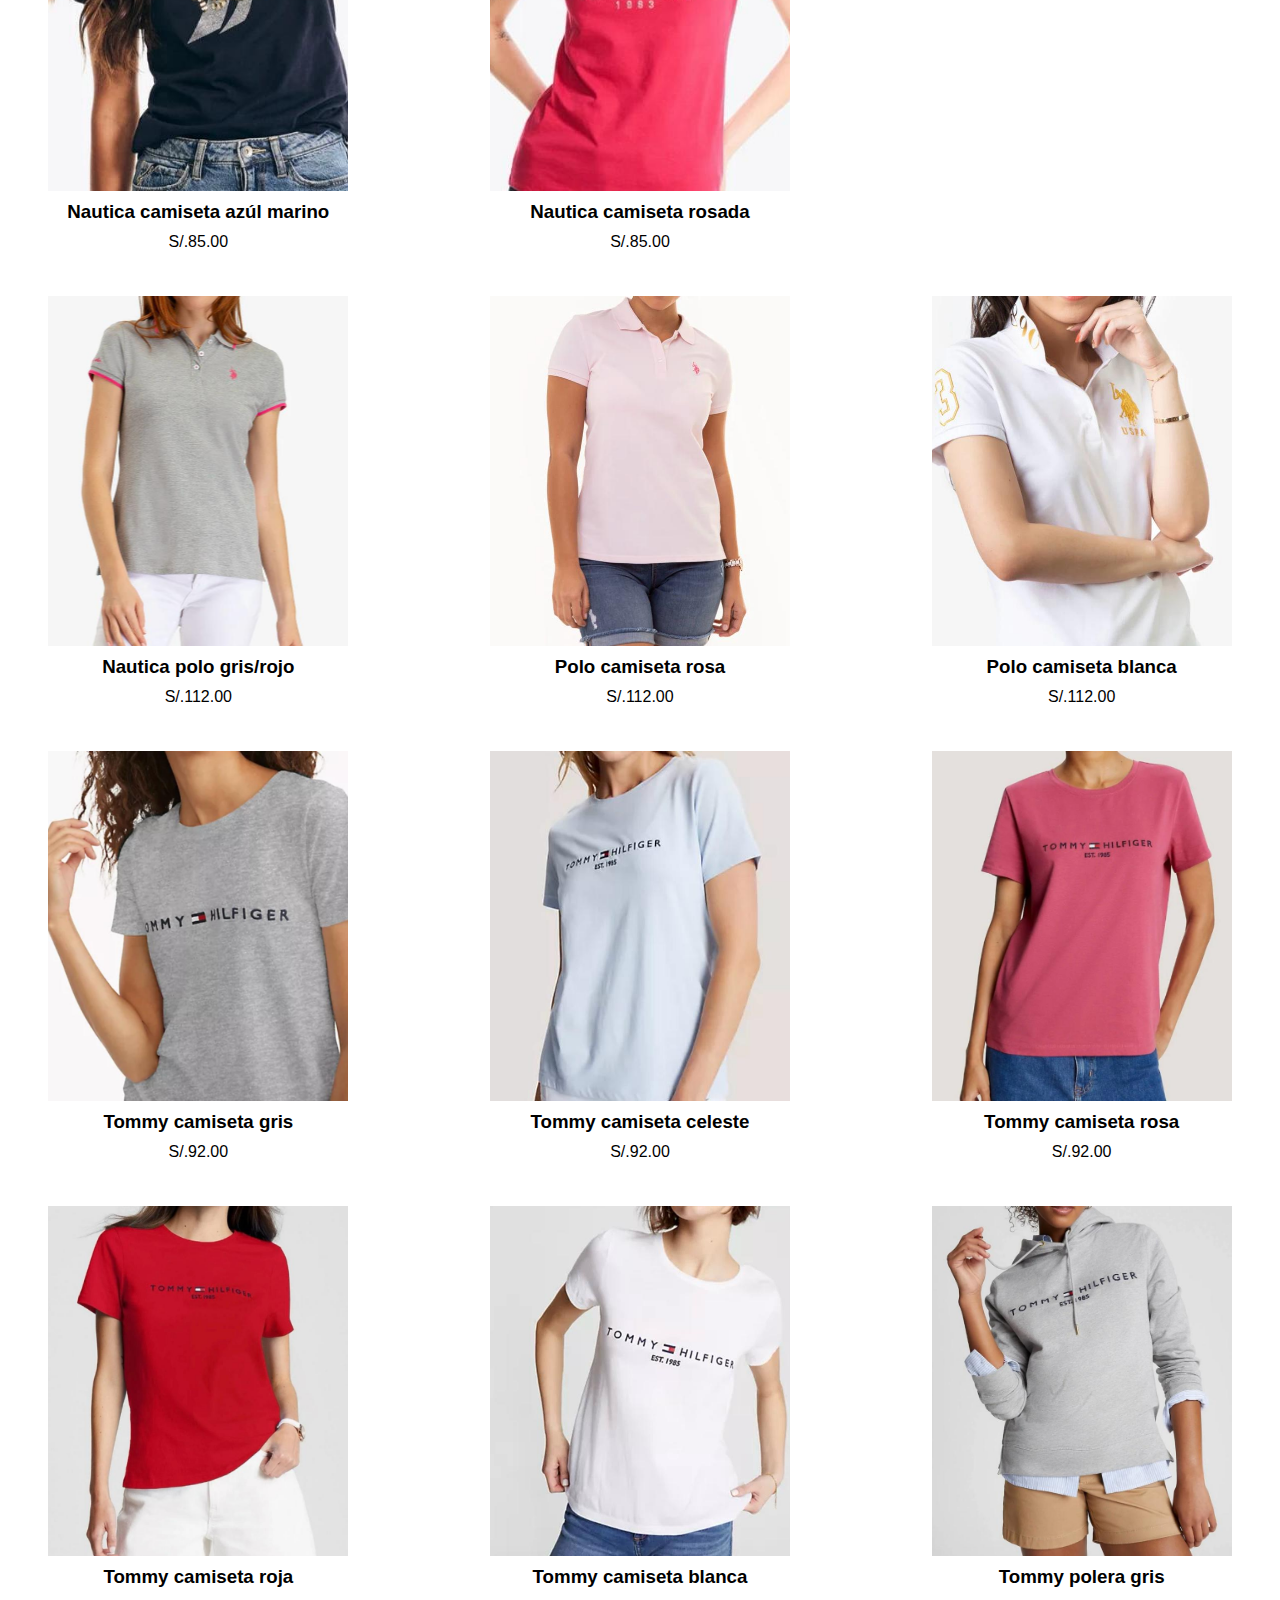
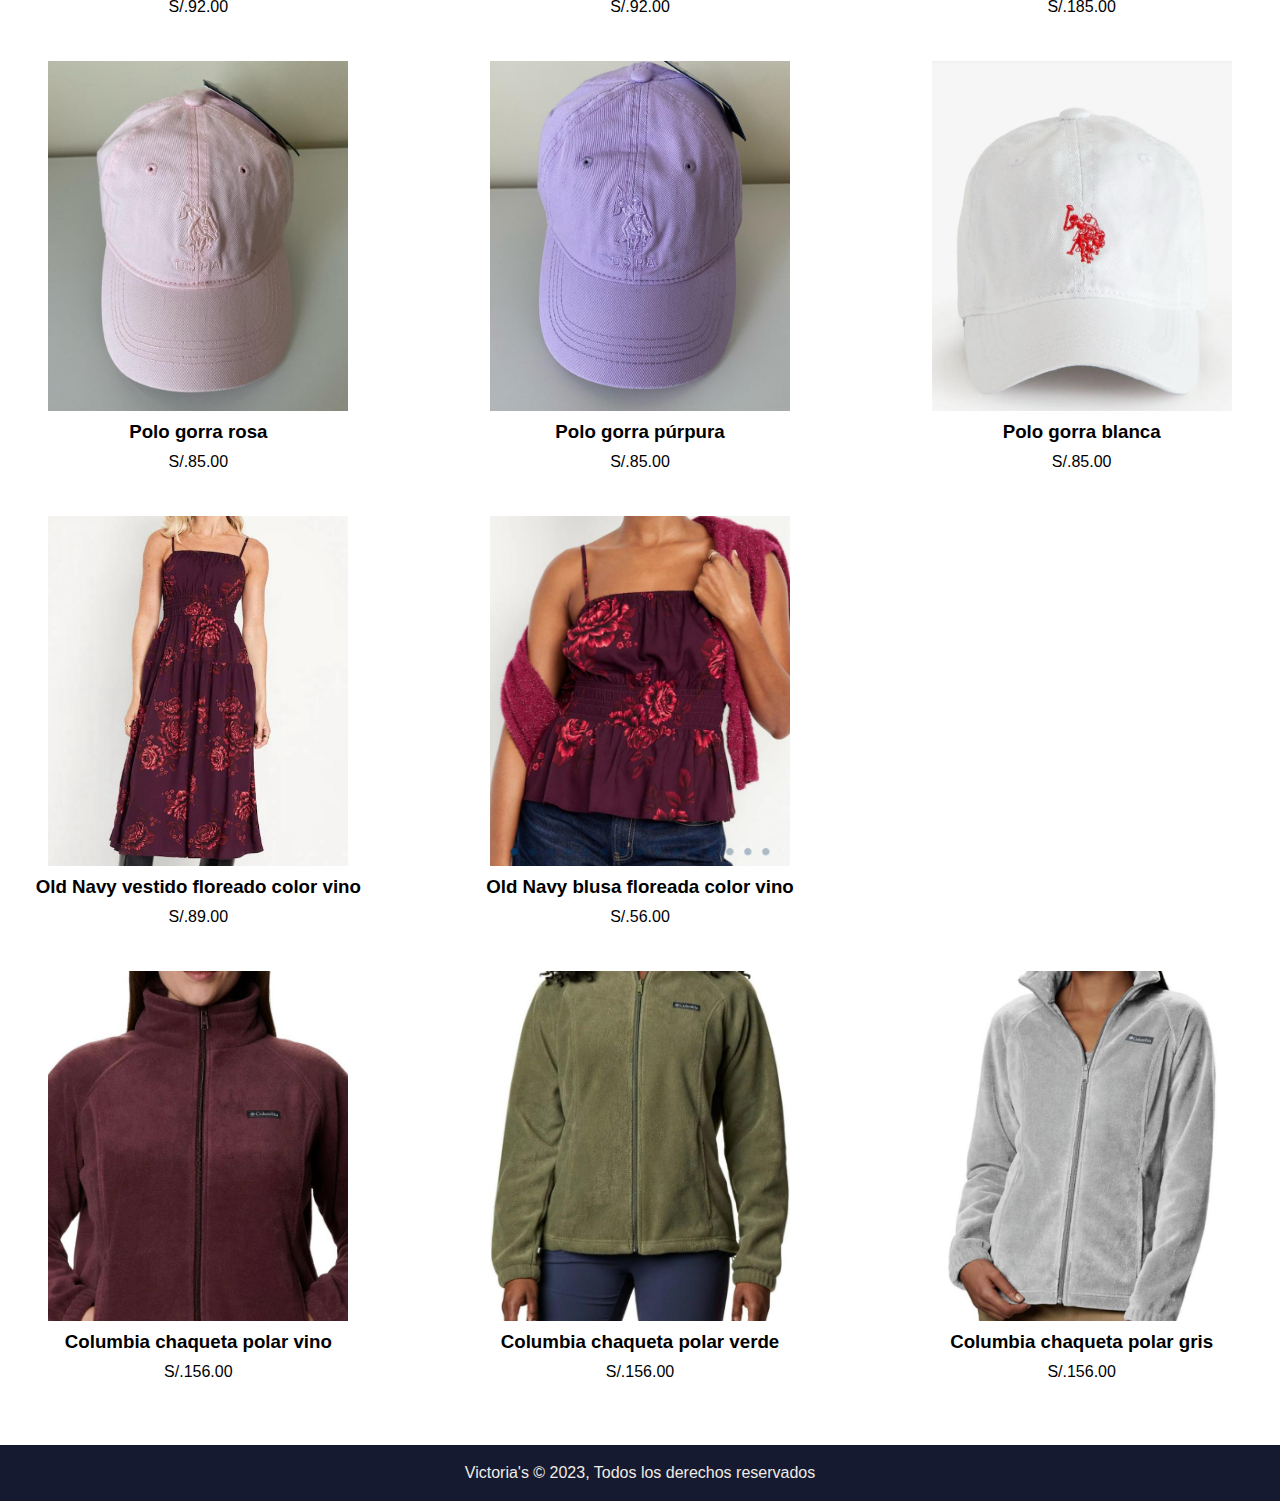
<file: ropa.html>
<!DOCTYPE html>
<html lang="en">
<head>
    <meta charset="UTF-8">
    <meta name="viewport" content="width=device-width, initial-scale=1.0">
    <link rel="stylesheet" href="https://cdnjs.cloudflare.com/ajax/libs/font-awesome/4.7.0/css/font-awesome.min.css">
    <link rel="stylesheet" href="styles.css">
    <link rel="stylesheet" media="screen and (max-width: 768px)" href="mobile.css">
    <link rel="stylesheet" href="medium.css">
    <title>Victoria</title>
</head>
<body>
    <header>
        <nav class="nav-bar">
            <div class="nav-bar-logo">
                <h1 class="logo-text"><a href="index.html">Victoria's</a></h1>
            </div>
            <ul class="nav-bar-links" id="links">
                <li><a href="./ropa.html">Ropa</a></li>
                <li><a href="./ropa_interior.html">Lenceria</a></li>
                <li><a href="./perfumes.html">Perfumes</a></li>
                <li><a href="./accesorios.html">Accesorios</a></li>
                <li><a href="./para-ellos.html">Para ellos</a></li>
            </ul>
            <a href="javascript:void(0);" class="icon" onclick="myFunction()">
                <i class="fa fa-bars"></i>
            </a>
        </nav>
        <div class="hero hero-clothes">
            <div class="content">            
                <h1 class="text-primary">El secreto de un gran estilo es sentirse bien con lo que vistes</h1>
            </div>
        </div>
    </header>
    <div class="products">
        <div class="product-container">
            <img src="./img/nautica-blue-tshirt.jpeg" alt="">
            <h3 class="product-title">Nautica polo azúl/blanco</h3>
            <p class="product-price">S/.128.00</p>
        </div>
        <div class="product-container">
            <img src="./img/nautica-red-tshirt.jpeg" alt="">
            <h3 class="product-title">Nautica polo rojo/blanco</h3>
            <p class="product-price">S/.128.00</p>
        </div>
        <div class="product-container">
            <img src="./img/nautica-white-tshirt.jpeg" alt="">
            <h3 class="product-title">Nautica polo blanco/azul</h3>
            <p class="product-price">S/.128.00</p>
        </div>
        <div class="product-container">
            <img src="./img/nautica-darkblue-tshirt.jpeg" alt="">
            <h3 class="product-title">Nautica camiseta azúl marino</h3>
            <p class="product-price">S/.85.00</p>
        </div>
        <div class="product-container">
            <img src="./img/nautica-pink-tshirt.jpeg" alt="">
            <h3 class="product-title">Nautica camiseta rosada</h3>
            <p class="product-price">S/.85.00</p>
        </div>
        <div></div>
        <div class="product-container">
            <img src="./img/polo-gray-thsirt.jpeg" alt="">
            <h3 class="product-title">Nautica polo gris/rojo</h3>
            <p class="product-price">S/.112.00</p>
        </div>
        <div class="product-container">
            <img src="./img/polo-pink-thsirt.jpeg" alt="">
            <h3 class="product-title">Polo camiseta rosa</h3>
            <p class="product-price">S/.112.00</p>
        </div>
        <div class="product-container">
            <img src="./img/polo-white-thsirt.jpeg" alt="">
            <h3 class="product-title">Polo camiseta blanca</h3>
            <p class="product-price">S/.112.00</p>
        </div>
        <div class="product-container">
            <img src="./img/tommy-gray-tshirt.jpeg" alt="">
            <h3 class="product-title">Tommy camiseta gris</h3>
            <p class="product-price">S/.92.00</p>
        </div>
        <div class="product-container">
            <img src="./img/tommy-lightblue-tshirt.jpeg" alt="">
            <h3 class="product-title">Tommy camiseta celeste</h3>
            <p class="product-price">S/.92.00</p>
        </div>
        <div class="product-container">
            <img src="./img/tommy-pink-tshirt.jpeg" alt="">
            <h3 class="product-title">Tommy camiseta rosa</h3>
            <p class="product-price">S/.92.00</p>
        </div>
        <div class="product-container">
            <img src="./img/tommy-red-tshirt.jpeg" alt="">
            <h3 class="product-title">Tommy camiseta roja</h3>
            <p class="product-price">S/.92.00</p>
        </div>
        <div class="product-container">
            <img src="./img/tommy-white-tshirt.jpeg" alt="">
            <h3 class="product-title">Tommy camiseta blanca</h3>
            <p class="product-price">S/.92.00</p>
        </div>
        <div class="product-container">
            <img src="./img/tommy-gray-hoddie.jpeg" alt="">
            <h3 class="product-title">Tommy polera gris</h3>
            <p class="product-price">S/.185.00</p>
        </div>
        <div class="product-container">
            <img src="./img/polo-pink-hat.jpeg" alt="">
            <h3 class="product-title">Polo gorra rosa</h3>
            <p class="product-price">S/.85.00</p>
        </div>
        <div class="product-container">
            <img src="./img/polo-purple-hat.jpeg" alt="">
            <h3 class="product-title">Polo gorra púrpura</h3>
            <p class="product-price">S/.85.00</p>
        </div>
        <div class="product-container">
            <img src="./img/polo-white-hat.jpeg" alt="">
            <h3 class="product-title">Polo gorra blanca</h3>
            <p class="product-price">S/.85.00</p>
        </div>
        <div class="product-container">
            <img src="./img/oldnavy-red-dress.jpeg" alt="">
            <h3 class="product-title">Old Navy vestido floreado color vino</h3>
            <p class="product-price">S/.89.00</p>
        </div>
        <div class="product-container">
            <img src="./img/oldnavy-red-blouse.jpeg" alt="">
            <h3 class="product-title">Old Navy blusa floreada color vino</h3>
            <p class="product-price">S/.56.00</p>
        </div>
        <div></div>
        <div class="product-container">
            <img src="./img/columbia-bergendi-jacket.jpeg" alt="">
            <h3 class="product-title">Columbia chaqueta polar vino</h3>
            <p class="product-price">S/.156.00</p>
        </div>
        <div class="product-container">
            <img src="./img/columbia-green-jacket.jpeg" alt="">
            <h3 class="product-title">Columbia chaqueta polar verde</h3>
            <p class="product-price">S/.156.00</p>
        </div>
        <div class="product-container">
            <img src="./img/columbia-grey-jacket.jpeg" alt="">
            <h3 class="product-title">Columbia chaqueta polar gris</h3>
            <p class="product-price">S/.156.00</p>
        </div>
    </div>
    <footer class="main-footer">
        <p class="main-footer-text">Victoria's &copy; 2023, Todos los derechos reservados</p>
    </footer>
    <script>
        function myFunction() {
            var x = document.getElementById("links");
            console.log(x.style.display);
            if (x.style.display === "flex") {
                x.style.display = "none";
            } else {
                x.style.display = "flex";
            }
        }
    </script>
</body>
</html>
</file>
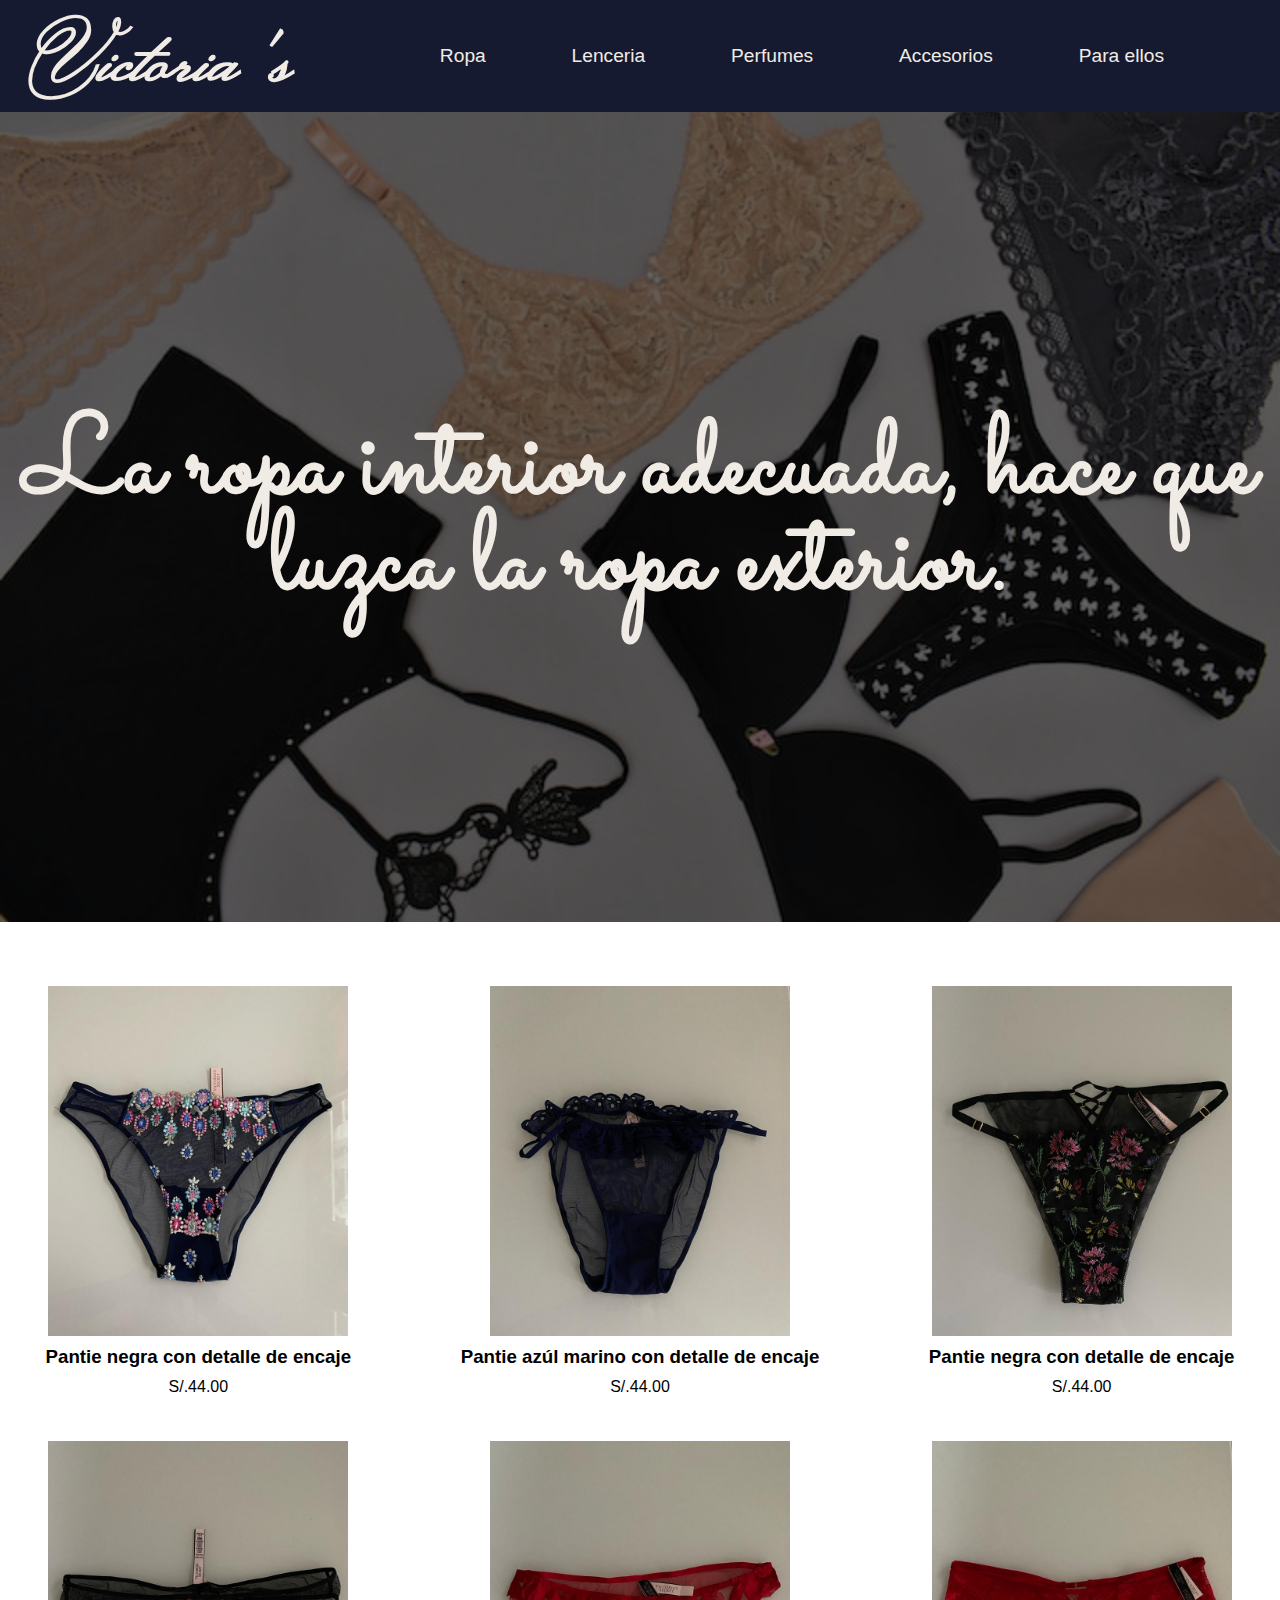
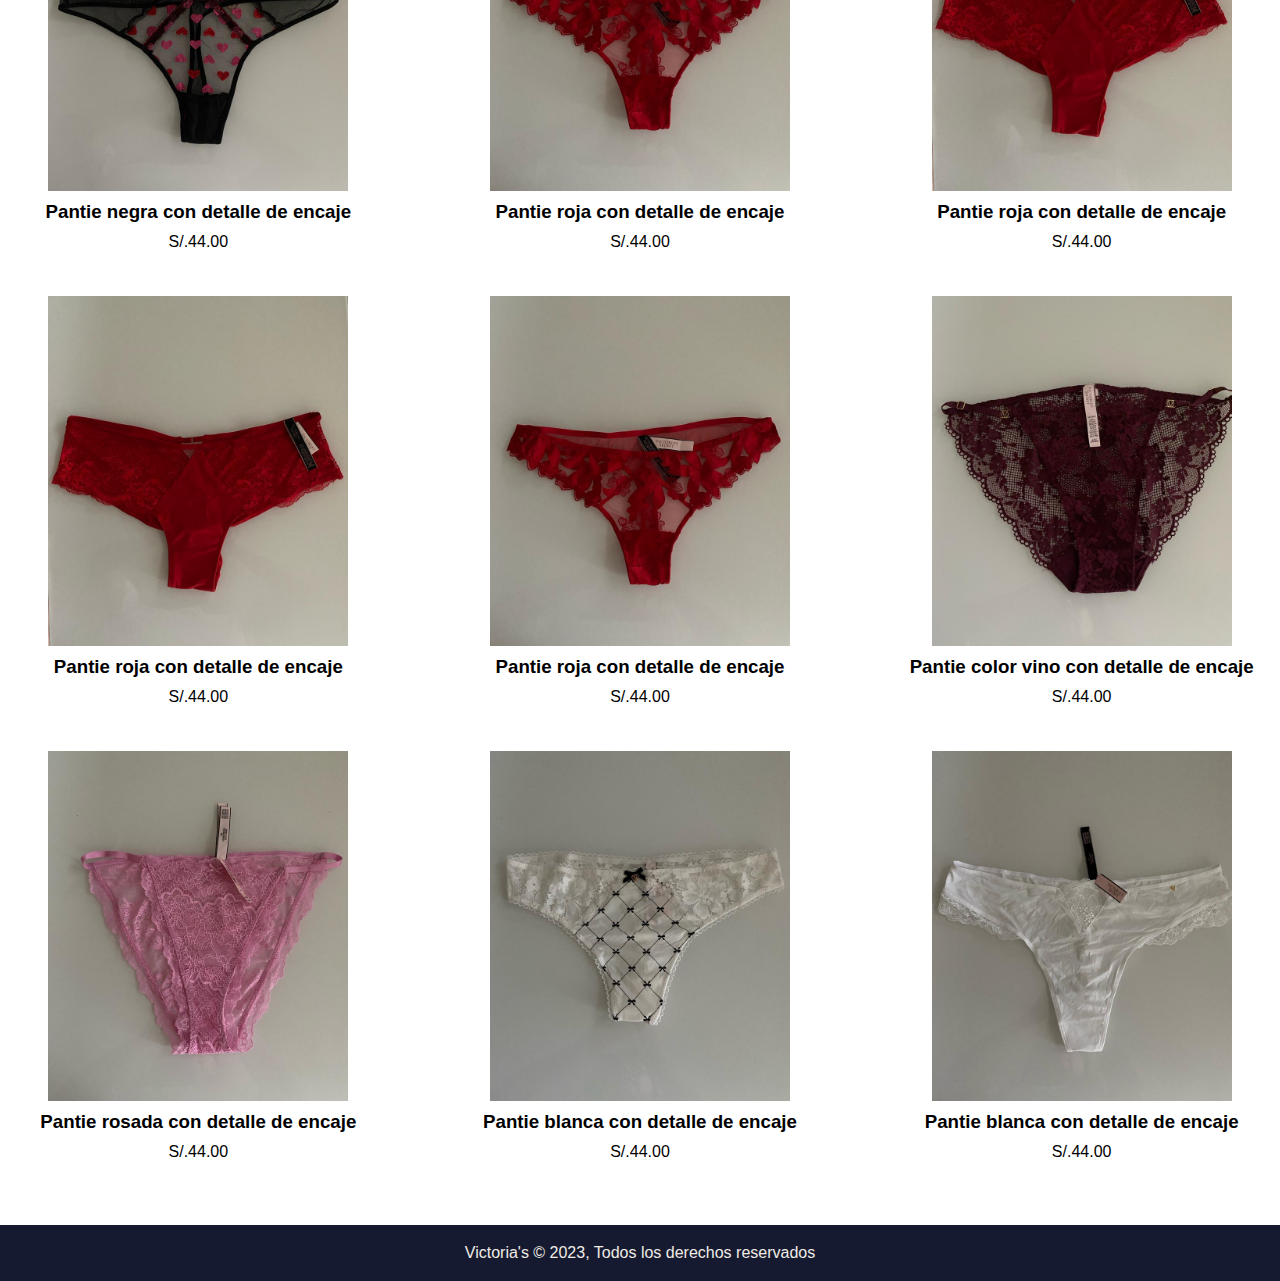
<file: ropa_interior.html>
<!DOCTYPE html>
<html lang="en">
<head>
    <meta charset="UTF-8">
    <meta name="viewport" content="width=device-width, initial-scale=1.0">
    <link rel="stylesheet" href="https://cdnjs.cloudflare.com/ajax/libs/font-awesome/4.7.0/css/font-awesome.min.css">
    <link rel="stylesheet" href="styles.css">
    <link rel="stylesheet" media="screen and (max-width: 768px)" href="mobile.css">
    <link rel="stylesheet" href="medium.css">
    <title>Victoria</title>
</head>
<body>
    <header>
        <nav class="nav-bar">
            <div class="nav-bar-logo">
                <h1 class="logo-text"><a href="index.html">Victoria's</a></h1>
            </div>
            <ul class="nav-bar-links" id="links">
                <li><a href="./ropa.html">Ropa</a></li>
                <li><a href="./ropa_interior.html">Lenceria</a></li>
                <li><a href="./perfumes.html">Perfumes</a></li>
                <li><a href="./accesorios.html">Accesorios</a></li>
                <li><a href="./para-ellos.html">Para ellos</a></li>
            </ul>
            <a href="javascript:void(0);" class="icon" onclick="myFunction()">
                <i class="fa fa-bars"></i>
            </a>
        </nav>
        <div class="hero hero-lenceria">
            <div class="content">            
                <h1 class="text-primary">La ropa interior adecuada, hace que luzca la ropa exterior.</h1>
            </div>
        </div>
    </header>
    <div class="products">
        <div class="product-container">
            <img src="./img/vs-black-pantie-IV.jpeg" alt="">
            <h3 class="product-title">Pantie negra con detalle de encaje</h3>
            <p class="product-price">S/.44.00</p>
        </div>
        <div class="product-container">
            <img src="./img/vs-black-pantie-I.jpeg" alt="">
            <h3 class="product-title">Pantie azúl marino con detalle de encaje</h3>
            <p class="product-price">S/.44.00</p>
        </div>
        <div class="product-container">
            <img src="./img/vs-black-pantie-II.jpeg" alt="">
            <h3 class="product-title">Pantie negra con detalle de encaje</h3>
            <p class="product-price">S/.44.00</p>
        </div>
        <div class="product-container">
            <img src="./img/vs-black-pantie-III.jpeg" alt="">
            <h3 class="product-title">Pantie negra con detalle de encaje</h3>
            <p class="product-price">S/.44.00</p>
        </div>
        <div class="product-container">
            <img src="./img/vs-red-pantie-I.jpeg" alt="">
            <h3 class="product-title">Pantie roja con detalle de encaje</h3>
            <p class="product-price">S/.44.00</p>
        </div>
        <div class="product-container">
            <img src="./img/vs-red-pantie-II.jpeg" alt="">
            <h3 class="product-title">Pantie roja con detalle de encaje</h3>
            <p class="product-price">S/.44.00</p>
        </div>
        <div class="product-container">
            <img src="./img/vs-red-pantie-III.jpeg" alt="">
            <h3 class="product-title">Pantie roja con detalle de encaje</h3>
            <p class="product-price">S/.44.00</p>
        </div>
        <div class="product-container">
            <img src="./img/vs-red-pantie-IV.jpeg" alt="">
            <h3 class="product-title">Pantie roja con detalle de encaje</h3>
            <p class="product-price">S/.44.00</p>
        </div>
        <div class="product-container">
            <img src="./img/vs-red-pantie-V.jpeg" alt="">
            <h3 class="product-title">Pantie color vino con detalle de encaje</h3>
            <p class="product-price">S/.44.00</p>
        </div>
        <div class="product-container">
            <img src="./img/vs-pink-pantie-I.jpeg" alt="">
            <h3 class="product-title">Pantie rosada con detalle de encaje</h3>
            <p class="product-price">S/.44.00</p>
        </div>
        <div class="product-container">
            <img src="./img/vs-white-pantie-II.jpeg" alt="">
            <h3 class="product-title">Pantie blanca con detalle de encaje</h3>
            <p class="product-price">S/.44.00</p>
        </div>
        <div class="product-container">
            <img src="./img/vs-white-pantie.jpeg" alt="">
            <h3 class="product-title">Pantie blanca con detalle de encaje</h3>
            <p class="product-price">S/.44.00</p>
        </div>
    </div>
    <footer class="main-footer">
        <p class="main-footer-text">Victoria's &copy; 2023, Todos los derechos reservados</p>
    </footer>
    <script>
        function myFunction() {
            var x = document.getElementById("links");
            console.log(x.style.display);
            if (x.style.display === "flex") {
                x.style.display = "none";
            } else {
                x.style.display = "flex";
            }
        }
    </script>
</body>
</html>
</file>
<file: styles.css>
@import url('https://fonts.googleapis.com/css2?family=Mochiy+Pop+One&family=Monsieur+La+Doulaise&display=swap');
@import url('https://fonts.googleapis.com/css2?family=Mochiy+Pop+One&family=Monsieur+La+Doulaise&family=Sacramento&display=swap');

* {
    margin: 0;
    padding: 0;
    box-sizing: border-box;
}

body {
    font-family: sans-serif;
}

/* Header */

/* .hero-text {
    font-size: 2rem;
    color: #fff;
    margin:0;
    padding:0;
    position:absolute;
  }
  
.hero-html {
display: flex;
justify-content:center;
align-items:center;
height: 100vh;
}

.hero-html .hero-img{
    width: 100vw;
    height: 100vh;
} */

.icon {
    display: none;
    text-decoration: none;
    color: #F0ECE5;
    font-size: 1.5rem;
    margin: 1.5rem;
}

.nav-bar {
    display: flex;
    justify-content: space-around;
    align-items: center;
    height: 7rem;
    background-color: #161A30;
}

.nav-bar .nav-bar-logo{
    text-align: center;
}

.nav-bar .nav-bar-logo .logo-text a{
    font-family: 'Monsieur La Doulaise', cursive;
    font-size: 5rem;
    color: #F0ECE5;
    text-decoration: none;
}

.nav-bar-links {
    display: flex;
    width: 70%;
    justify-content: space-evenly;
}

.nav-bar-links li {
    list-style: none;
}

.nav-bar-links li a {
    text-decoration: none;
    color: #F0ECE5;
    font-size: 1.2rem;
}

.nav-bar-links li a:hover {
    color: #B6BBC4;
}

.hero-everything {
    background: url("./img/everything.jpg") no-repeat center center/cover;
}

.hero-lenceria {
    background: url("./img/lenceria.png") no-repeat center center/cover;
}

.hero-clothes {
    background: url("./img/clothes.jpg") no-repeat center center/cover;
}

.hero-accesories {
    background: url("./img/accesories.jpg") no-repeat center center/cover;
}

.hero-perfumes {
    background: url("./img/perfumes.jpg") no-repeat center center/cover;
}

.hero-para-ellos {
    background: url("./img/para-ellos.jpg") no-repeat center center/cover;
}

.hero {
    height: 90vh;
    position: relative;
}

.hero .content {
    display: flex;
    flex-direction: column;
    align-items: center;
    justify-content: center;
    text-align: center;
    height: 100%;
}

.hero .content h1 {
    z-index: 2;
    font-size: 7rem;
    margin: 1.5rem;
    line-height: 4.5rem;
    color: #F0ECE5;
    font-family: 'Sacramento', cursive;
    line-height: 6rem;

}

.hero::before {
    content: '';
    position: absolute;
    top: 0;
    left: 0;
    width: 100%;
    height: 100%;
    background: rgba(0, 0, 0, 0.6);
}


.products {
    display: grid;
    grid-template-columns: repeat(3, 1fr);
    gap: 45px;
    grid-auto-rows: minmax(100px, auto);
    width: 100%;
    margin: 4rem auto;
}

.product-container {
    display: flex;
    flex-direction: column;
    justify-content: center;
    align-items: center;

}

.product-title {
    margin: 10px auto;
}

img {
    height: 350px;
    width: 300px;
    object-fit: cover;
    object-position: center center;
}

.text-primary {
    color: white;
}

/* Footer */
.main-footer {
    width: 100%;
    height: 3.5rem;
    display: flex;
    justify-content: center;
    align-items: center;
    background: #161A30;
    padding: 20px;
}

.main-footer .main-footer-text {
    color: #F0ECE5;
}
</file>
<file: mobile.css>
.nav-bar {
    display: flex;
    flex-direction: column;
    justify-content: center;
    align-items: center;
    height: 50%;
    background-color: #161A30;
}

.nav-bar-links {
    display: none;
    flex-direction: column;
    justify-content: center;
    align-items: center;

}

.nav-bar-links li {
    padding: 1.3rem;
}

.icon {
    display: block;
}

.hero {
    height: 80vh;
}

.hero .content h1 {
    font-size: 4rem;
}

.products {
    grid-template-columns: repeat(1, 1fr);
}
</file>
<file: medium.css>
@media (min-width: 760px) and (max-width: 1080px) {
    .products {
        display: grid;
        grid-template-columns: repeat(2, 1fr);
        gap: 45px;
        grid-auto-rows: minmax(100px, auto);
        width: 100%;
        margin: 4rem auto;
    }

    .hero .content h1 {
        font-size: 5rem;
    }
  }
</file>
